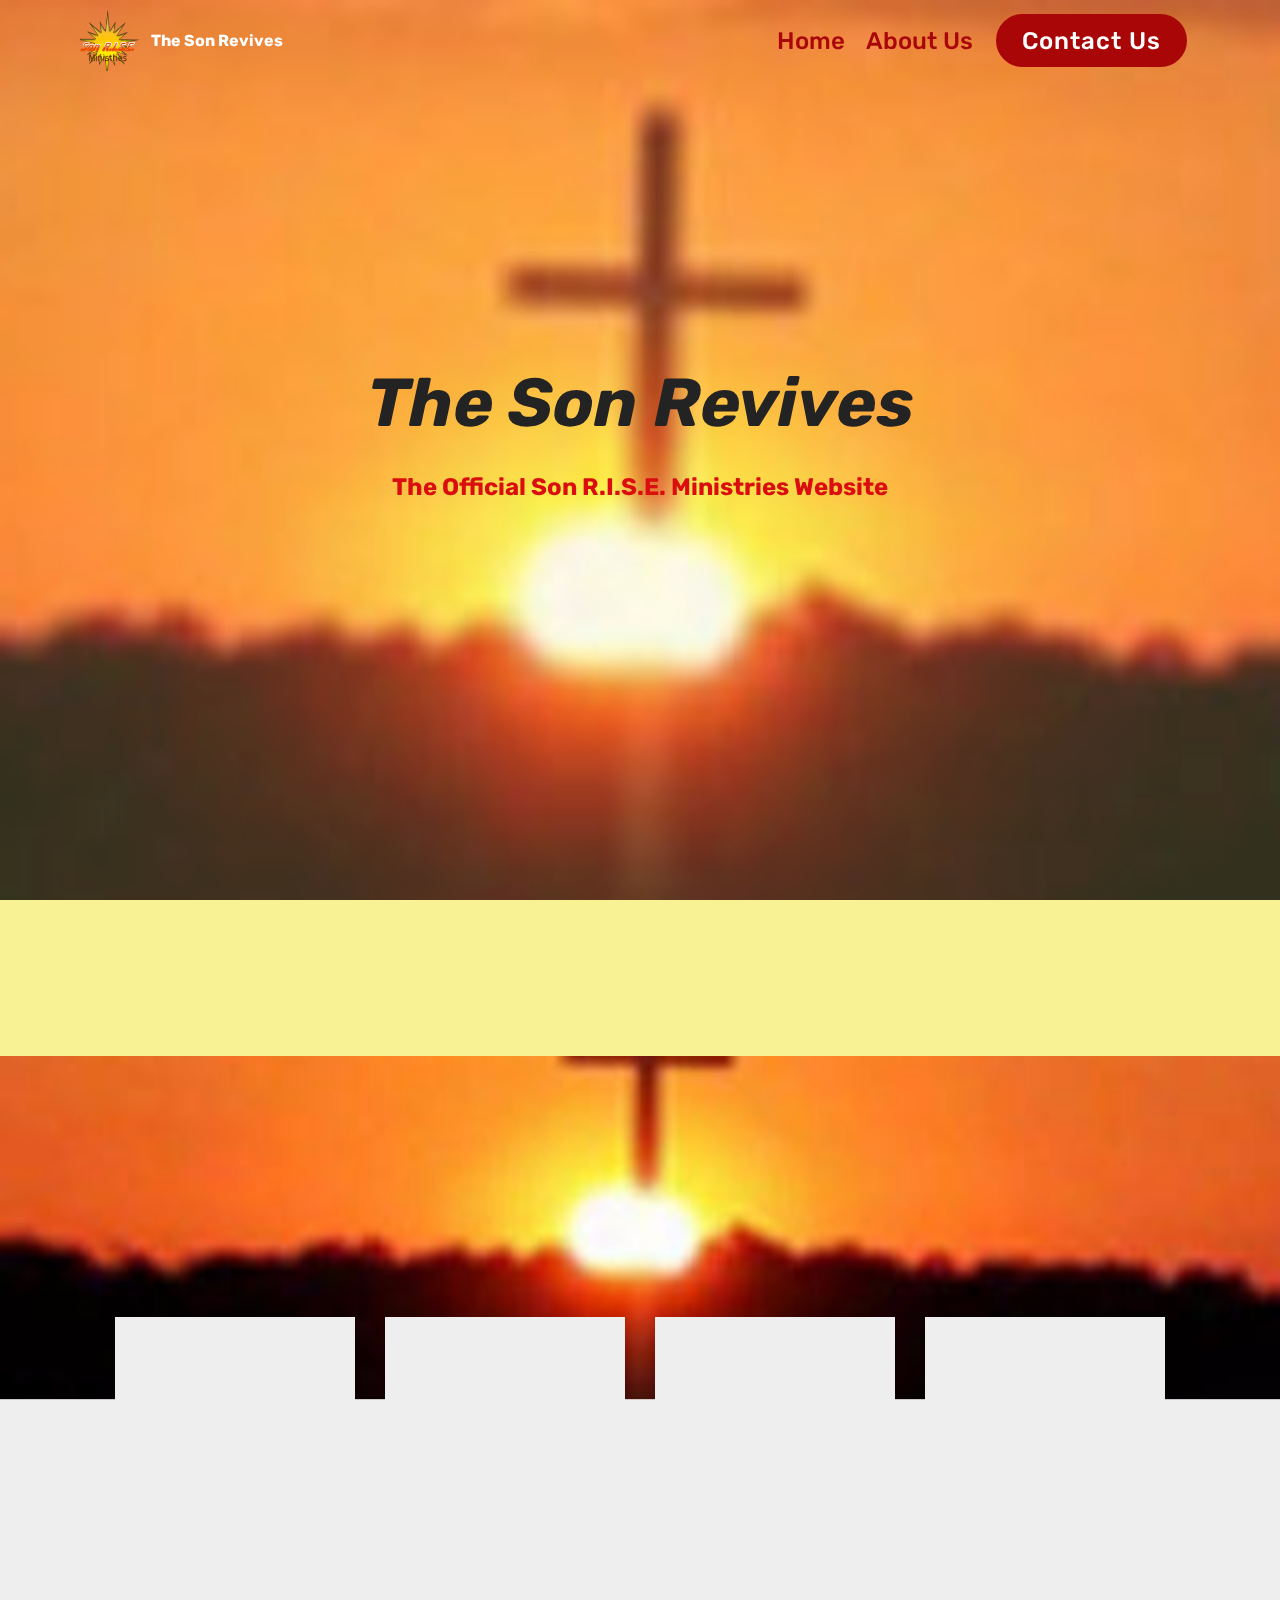
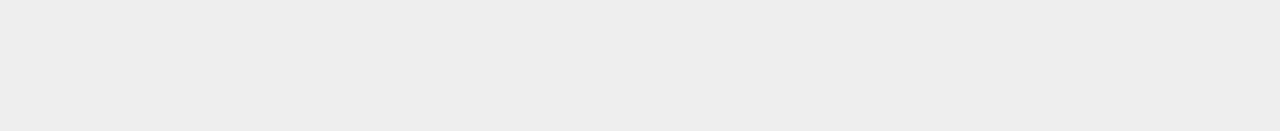
<file: index.html>
<!DOCTYPE html>
<html  >
<head>
  <!-- Site made with Mobirise Website Builder v4.10.1, https://mobirise.com -->
  <meta charset="UTF-8">
  <meta http-equiv="X-UA-Compatible" content="IE=edge">
  <meta name="generator" content="Mobirise v4.10.1, mobirise.com">
  <meta name="viewport" content="width=device-width, initial-scale=1, minimum-scale=1">
  <link rel="shortcut icon" href="assets/images/son-rise-2-122x127.png" type="image/x-icon">
  <meta name="description" content="">
  
  <title>Home</title>
  <link rel="stylesheet" href="assets/tether/tether.min.css">
  <link rel="stylesheet" href="assets/bootstrap/css/bootstrap.min.css">
  <link rel="stylesheet" href="assets/bootstrap/css/bootstrap-grid.min.css">
  <link rel="stylesheet" href="assets/bootstrap/css/bootstrap-reboot.min.css">
  <link rel="stylesheet" href="assets/socicon/css/styles.css">
  <link rel="stylesheet" href="assets/dropdown/css/style.css">
  <link rel="stylesheet" href="assets/animatecss/animate.min.css">
  <link rel="stylesheet" href="assets/theme/css/style.css">
  <link rel="stylesheet" href="assets/mobirise/css/mbr-additional.css" type="text/css">
  
  
  
</head>
<body>
  <section class="menu cid-rqJkLcOfLl" once="menu" id="menu1-5">

    

    <nav class="navbar navbar-expand beta-menu navbar-dropdown align-items-center navbar-fixed-top navbar-toggleable-sm bg-color transparent">
        <button class="navbar-toggler navbar-toggler-right" type="button" data-toggle="collapse" data-target="#navbarSupportedContent" aria-controls="navbarSupportedContent" aria-expanded="false" aria-label="Toggle navigation">
            <div class="hamburger">
                <span></span>
                <span></span>
                <span></span>
                <span></span>
            </div>
        </button>
        <div class="menu-logo">
            <div class="navbar-brand">
                <span class="navbar-logo">
                    <a href="https://mobirise.co">
                         <img src="assets/images/son-rise-2-122x127.png" alt="Mobirise" title="" style="height: 3.8rem;">
                    </a>
                </span>
                <span class="navbar-caption-wrap"><a class="navbar-caption text-white display-4" href="https://mobirise.co">The Son Revives</a></span>
            </div>
        </div>
        <div class="collapse navbar-collapse" id="navbarSupportedContent">
            <ul class="navbar-nav nav-dropdown" data-app-modern-menu="true"><li class="nav-item">
                    <a class="nav-link link text-success display-5" href="index.html">Home</a>
                </li>
                <li class="nav-item">
                    <a class="nav-link link text-success display-5" href="page1.html">
                        
                        About Us
                    </a>
                </li></ul>
            <div class="navbar-buttons mbr-section-btn"><a class="btn btn-sm btn-success display-5" href="page2.html">Contact Us</a></div>
        </div>
    </nav>
</section>

<section class="engine"><a href="https://mobirise.info/n">free simple site templates</a></section><section class="header1 cid-rqJjlBR5Eu mbr-fullscreen mbr-parallax-background" id="header16-4">

    

    <div class="mbr-overlay" style="opacity: 0.2; background-color: rgb(249, 242, 149);">
    </div>

    <div class="container">
        <div class="row justify-content-md-center">
            <div class="col-md-10 align-center">
                <h1 class="mbr-section-title mbr-bold pb-3 mbr-fonts-style display-1"><em>The Son Revives</em></h1>
                
                <p class="mbr-text pb-3 mbr-fonts-style display-5"><strong>The Official Son R.I.S.E. Ministries Website</strong></p>
                
            </div>
        </div>
    </div>

</section>

<section class="cid-rqPnxcSNOj" id="social-buttons2-n">

    

    

    <div class="container">
        <div class="media-container-row">
            <div class="col-md-8 align-center">
                <h2 class="pb-3 mbr-fonts-style display-5">
                    FOLLOW US!
                </h2>
                <div class="social-list pl-0 mb-0">
                    <a href="https://twitter.com/mobirise" target="_blank">
                        <span class="px-2 socicon-twitter socicon mbr-iconfont mbr-iconfont-social"></span>
                    </a>
                    <a href="https://www.facebook.com/pages/Mobirise/1616226671953247" target="_blank">
                        <span class="px-2 socicon-facebook socicon mbr-iconfont mbr-iconfont-social"></span>
                    </a>
                    <a href="https://instagram.com/mobirise" target="_blank">
                        <span class="px-2 socicon-instagram socicon mbr-iconfont mbr-iconfont-social"></span>
                    </a>
                    <a href="https://www.youtube.com/c/mobirise" target="_blank">
                        <span class="px-2 socicon-youtube socicon mbr-iconfont mbr-iconfont-social"></span>
                    </a>
                    <a href="https://plus.google.com/u/0/+Mobirise" target="_blank">
                        <span class="px-2 socicon-googleplus socicon mbr-iconfont mbr-iconfont-social"></span>
                    </a>
                    <a href="https://www.behance.net/Mobirise" target="_blank">
                        
                    </a>
                </div>
            </div>
        </div>
    </div>
</section>

<section class="features15 cid-rqJtluW6N6 mbr-parallax-background" id="features15-w">

    

    
    <div class="container">
        <h2 class="mbr-section-title pb-3 align-center mbr-fonts-style display-5"><strong>Learn what is going on at Son R.I.S.E. Ministries!</strong></h2>
        <h3 class="mbr-section-subtitle display-5 align-center mbr-fonts-style">
            Click on the bottom left corner of the card to change the front image. In browser this corner will not be shown.
        </h3>

        <div class="media-container-row container pt-5 mt-2">

            <div class="col-12 col-md-6 mb-4 col-lg-3">
                <div class="card flip-card p-5 align-center">
                    <div class="card-front card_cont">
                        <img src="assets/images/mbr-900x516.jpg" alt="Mobirise" title="">
                    </div>
                    <div class="card_back card_cont">
                        <h4 class="card-title display-5 py-2 mbr-fonts-style"><strong>Articles!</strong></h4>
                        <p class="mbr-text mbr-fonts-style display-7"><a href="page3.html">
                            Mobirise offers several themes that include sliders, galleries, article blocks, counters, accordions, video and many more.
                        </a></p>
                    </div>
                </div>
            </div>

            <div class="col-12 col-md-6 mb-4 col-lg-3">
                
                <div class="card flip-card p-5 align-center">
                    <div class="card-front card_cont">
                        <img src="assets/images/background2.jpg" alt="Mobirise">
                    </div>
                    <div class="card_back card_cont">
                        <h4 class="card-title py-2 mbr-fonts-style display-5">
                            Easy and Simple to Use
                        </h4>
                        <p class="mbr-text mbr-fonts-style display-7">
                            Drop the blocks into the page, edit content inline and publish - no technical skills required.
                        </p>
                    </div>
                </div>
            </div>
            
            <div class="col-12 col-md-6 mb-4 col-lg-3">
                <div class="card flip-card p-5 align-center">
                    <div class="card-front card_cont">
                        <img src="assets/images/background3.jpg" alt="Mobirise">
                    </div>
                    <div class="card_back card_cont">
                        <h4 class="card-title py-2 mbr-fonts-style display-5">
                            Unlimited Sites
                        </h4>
                        <p class="mbr-text mbr-fonts-style display-7">
                            Mobirise gives you the freedom to develop as many websites as you like given the fact that it is a desktop app.
                        </p>
                    </div>
                </div> 
            </div>

            <div class="col-12 col-md-6 mb-4 col-lg-3">
                <div class="card flip-card p-5 align-center">
                    <div class="card-front card_cont">
                        <img src="assets/images/background4.jpg" alt="Mobirise">
                    </div>
                    <div class="card_back card_cont">
                        <h4 class="card-title py-2 mbr-fonts-style display-5">
                            Host Anywhere 
                        </h4>
                        <p class="mbr-text mbr-fonts-style display-7">
                            Publish your website to a local drive, FTP or host on Amazon S3, Google Cloud, Github Pages. Don't be a hostage to just one platform or service provider.
                        </p>
                    </div>
                </div> 
            </div>
        </div>
</div></section>


  <script src="assets/web/assets/jquery/jquery.min.js"></script>
  <script src="assets/popper/popper.min.js"></script>
  <script src="assets/tether/tether.min.js"></script>
  <script src="assets/bootstrap/js/bootstrap.min.js"></script>
  <script src="assets/touchswipe/jquery.touch-swipe.min.js"></script>
  <script src="assets/smoothscroll/smooth-scroll.js"></script>
  <script src="assets/parallax/jarallax.min.js"></script>
  <script src="assets/viewportchecker/jquery.viewportchecker.js"></script>
  <script src="assets/sociallikes/social-likes.js"></script>
  <script src="assets/mbr-flip-card/mbr-flip-card.js"></script>
  <script src="assets/dropdown/js/script.min.js"></script>
  <script src="assets/theme/js/script.js"></script>
  
  
  <input name="animation" type="hidden">
  </body>
</html>
</file>
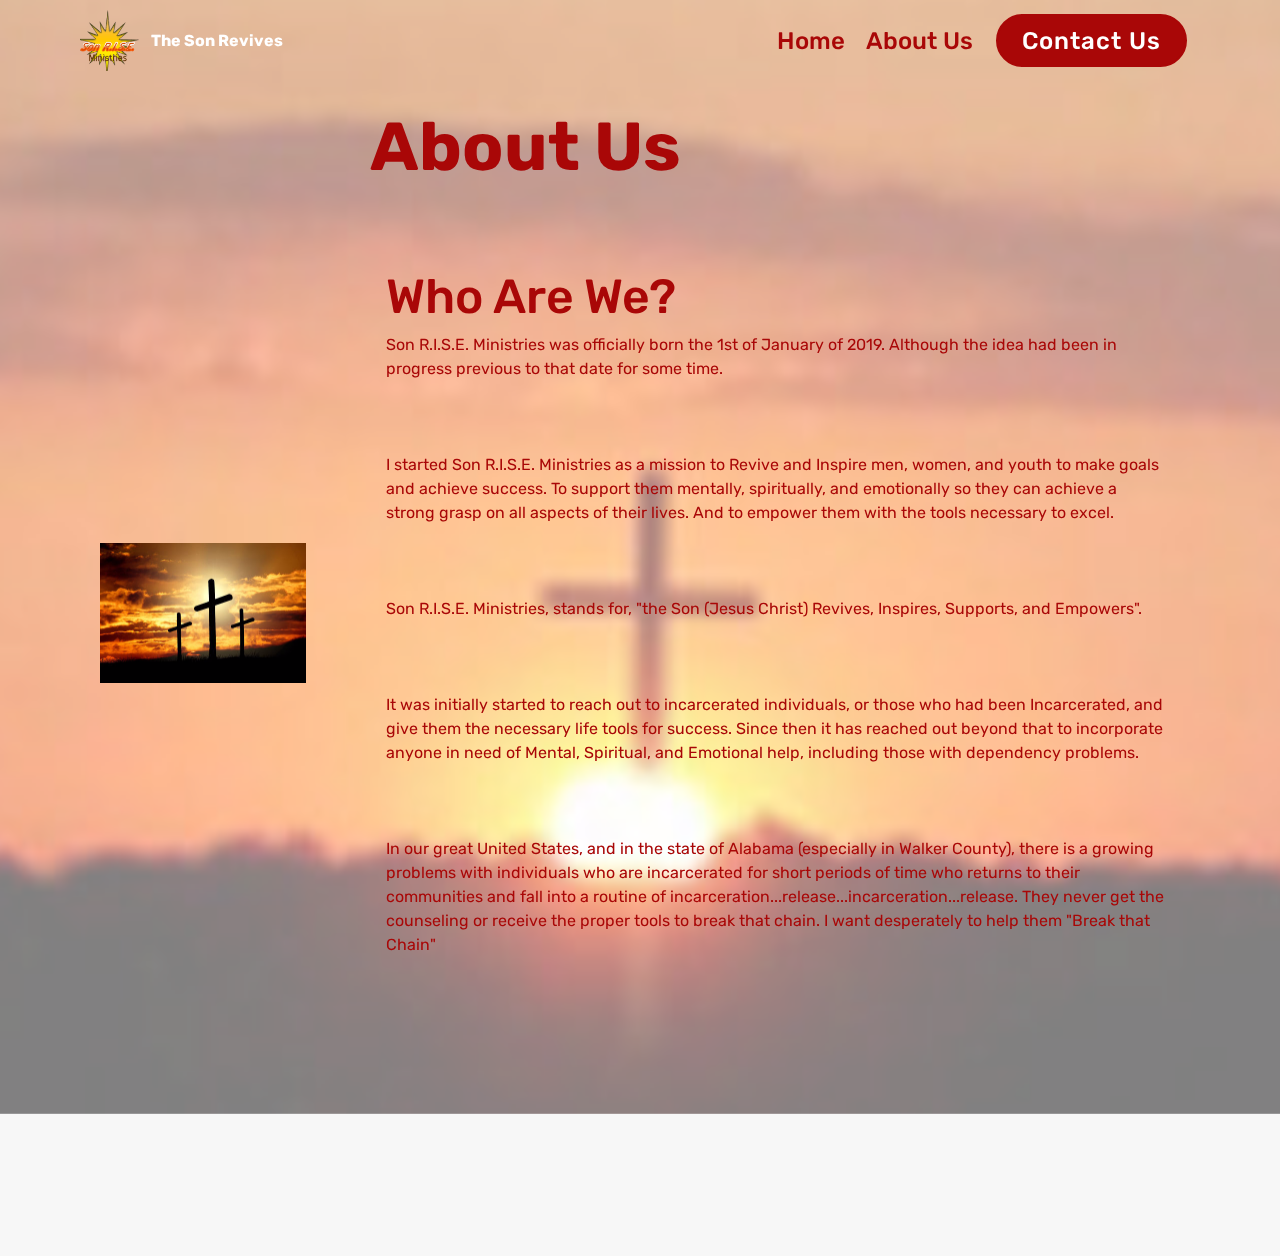
<file: page1.html>
<!DOCTYPE html>
<html  >
<head>
  <!-- Site made with Mobirise Website Builder v4.10.1, https://mobirise.com -->
  <meta charset="UTF-8">
  <meta http-equiv="X-UA-Compatible" content="IE=edge">
  <meta name="generator" content="Mobirise v4.10.1, mobirise.com">
  <meta name="viewport" content="width=device-width, initial-scale=1, minimum-scale=1">
  <link rel="shortcut icon" href="assets/images/son-rise-2-122x127.png" type="image/x-icon">
  <meta name="description" content="Organization Description">
  
  <title>About</title>
  <link rel="stylesheet" href="assets/web/assets/mobirise-icons/mobirise-icons.css">
  <link rel="stylesheet" href="assets/tether/tether.min.css">
  <link rel="stylesheet" href="assets/bootstrap/css/bootstrap.min.css">
  <link rel="stylesheet" href="assets/bootstrap/css/bootstrap-grid.min.css">
  <link rel="stylesheet" href="assets/bootstrap/css/bootstrap-reboot.min.css">
  <link rel="stylesheet" href="assets/animatecss/animate.min.css">
  <link rel="stylesheet" href="assets/dropdown/css/style.css">
  <link rel="stylesheet" href="assets/theme/css/style.css">
  <link rel="stylesheet" href="assets/mobirise/css/mbr-additional.css" type="text/css">
  
  
  
</head>
<body>
  <section class="menu cid-rqJkLcOfLl" once="menu" id="menu1-6">

    

    <nav class="navbar navbar-expand beta-menu navbar-dropdown align-items-center navbar-fixed-top navbar-toggleable-sm bg-color transparent">
        <button class="navbar-toggler navbar-toggler-right" type="button" data-toggle="collapse" data-target="#navbarSupportedContent" aria-controls="navbarSupportedContent" aria-expanded="false" aria-label="Toggle navigation">
            <div class="hamburger">
                <span></span>
                <span></span>
                <span></span>
                <span></span>
            </div>
        </button>
        <div class="menu-logo">
            <div class="navbar-brand">
                <span class="navbar-logo">
                    <a href="https://mobirise.co">
                         <img src="assets/images/son-rise-2-122x127.png" alt="Mobirise" title="" style="height: 3.8rem;">
                    </a>
                </span>
                <span class="navbar-caption-wrap"><a class="navbar-caption text-white display-4" href="https://mobirise.co">The Son Revives</a></span>
            </div>
        </div>
        <div class="collapse navbar-collapse" id="navbarSupportedContent">
            <ul class="navbar-nav nav-dropdown" data-app-modern-menu="true"><li class="nav-item">
                    <a class="nav-link link text-success display-5" href="index.html">Home</a>
                </li>
                <li class="nav-item">
                    <a class="nav-link link text-success display-5" href="page1.html">
                        
                        About Us
                    </a>
                </li></ul>
            <div class="navbar-buttons mbr-section-btn"><a class="btn btn-sm btn-success display-5" href="page2.html">Contact Us</a></div>
        </div>
    </nav>
</section>

<section class="engine"><a href="https://mobirise.info/s">free bootstrap theme</a></section><section class="features11 cid-rqJyVP60ym mbr-parallax-background" id="features11-16">

    

    <div class="mbr-overlay" style="opacity: 0.5; background-color: rgb(255, 255, 255);">
    </div>

    <div class="container">   
        <div class="col-md-12">
            <div class="media-container-row">
                <div class="mbr-figure m-auto" style="width: 25%;">
                    <img src="assets/images/mbr-412x309.jpg" alt="Mobirise" title="">
                </div>
                <div class=" align-left aside-content">
                    <h2 class="mbr-title pt-2 mbr-fonts-style display-1"><strong>About Us</strong><br><strong><br></strong></h2>
                    <div class="mbr-section-text">
                        
                    </div>

                    <div class="block-content">
                        <div class="card p-3 pr-3">
                            <div class="media">
                                     
                                <div class="media-body">
                                    <h4 class="card-title mbr-fonts-style display-2">Who Are We?</h4>
                                </div>
                            </div>                

                            <div class="card-box">
                                <p class="block-text mbr-fonts-style display-7">Son R.I.S.E. Ministries was officially born the 1st of January of 2019.  Although the idea had been in progress previous to that date for some time.
<br>
<br>​
<br>
<br>I started Son R.I.S.E. Ministries as a mission to Revive and Inspire men, women, and youth to make goals and achieve success. To support them mentally, spiritually, and emotionally so they can achieve a strong grasp on all aspects of their lives. And to empower them with the tools necessary to excel.
<br>
<br>​
<br>
<br>Son R.I.S.E. Ministries, stands for, "the Son (Jesus Christ) Revives, Inspires, Supports, and Empowers".
<br>
<br>
<br>
<br>It was initially started to reach out to incarcerated individuals, or those who had been Incarcerated, and give them the necessary life tools for success. Since then it has reached out beyond that to incorporate anyone in need of Mental, Spiritual, and Emotional help, including those with dependency problems.
<br>
<br>
<br>
<br>In our great United States, and in the state of Alabama (especially in Walker County), there is a growing problems with individuals who are incarcerated for short periods of time who returns to their communities and fall into a routine of incarceration...release...incarceration...release. They never get the counseling or receive the proper tools to break that chain. I want desperately to help them "Break that Chain"&nbsp;<br></p>
                            </div>
                        </div>

                        <div class="card p-3 pr-3">
                            <div class="media">
                                     
                                <div class="media-body">
                                    <h4 class="card-title mbr-fonts-style display-2"><strong>
                                        Who Am I?</strong></h4>
                                </div>
                            </div>                

                            <div class="card-box">
                                <p class="block-text mbr-fonts-style display-7">
                                    My name is Bro. Steven B. Dodd.  I am 
                                </p>
                            </div>
                        </div>
                    </div>
                </div>
            </div>
        </div> 
    </div>          
</section>


  <script src="assets/web/assets/jquery/jquery.min.js"></script>
  <script src="assets/popper/popper.min.js"></script>
  <script src="assets/tether/tether.min.js"></script>
  <script src="assets/bootstrap/js/bootstrap.min.js"></script>
  <script src="assets/smoothscroll/smooth-scroll.js"></script>
  <script src="assets/touchswipe/jquery.touch-swipe.min.js"></script>
  <script src="assets/viewportchecker/jquery.viewportchecker.js"></script>
  <script src="assets/parallax/jarallax.min.js"></script>
  <script src="assets/dropdown/js/script.min.js"></script>
  <script src="assets/theme/js/script.js"></script>
  
  
  <input name="animation" type="hidden">
  </body>
</html>
</file>
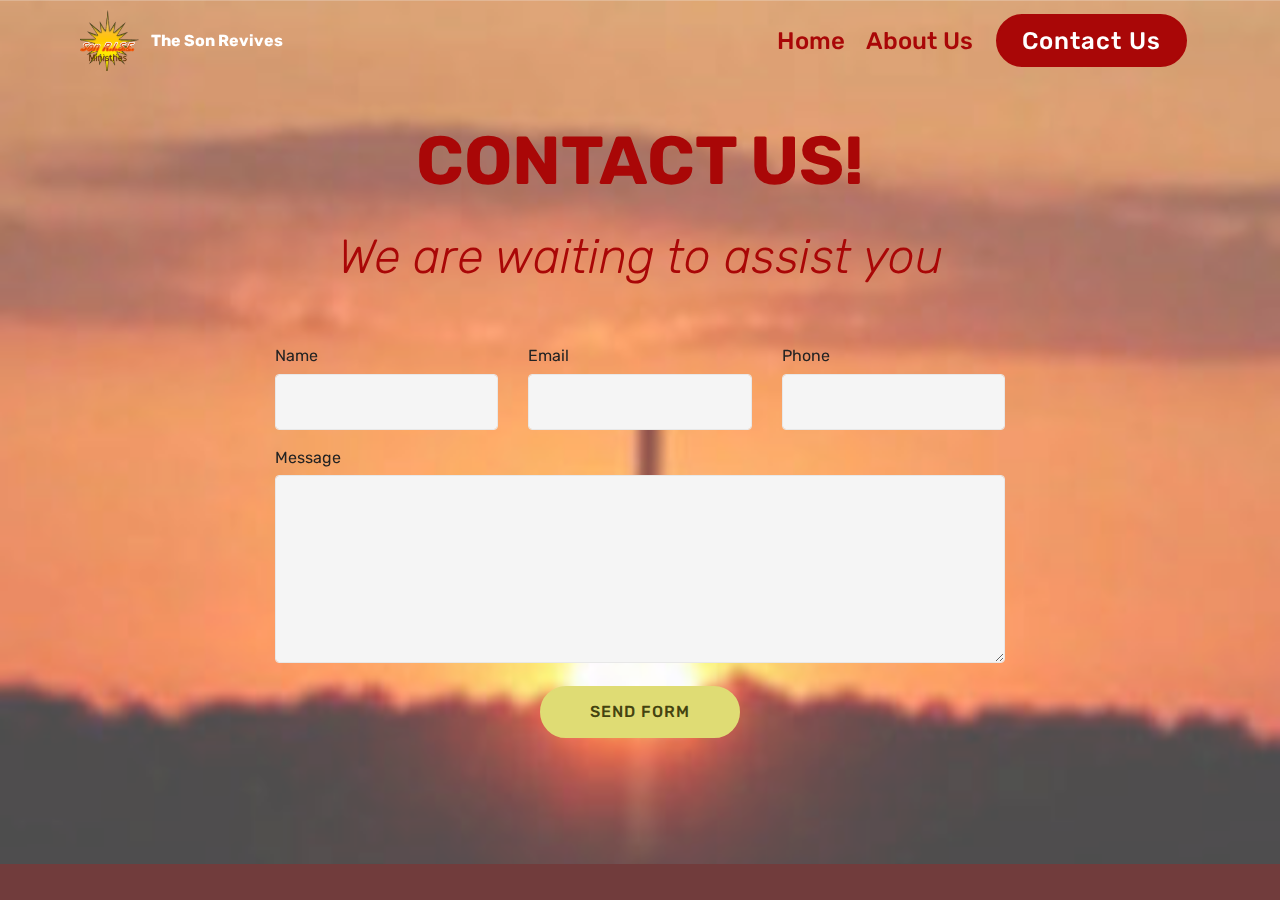
<file: page2.html>
<!DOCTYPE html>
<html  >
<head>
  <!-- Site made with Mobirise Website Builder v4.10.1, https://mobirise.com -->
  <meta charset="UTF-8">
  <meta http-equiv="X-UA-Compatible" content="IE=edge">
  <meta name="generator" content="Mobirise v4.10.1, mobirise.com">
  <meta name="viewport" content="width=device-width, initial-scale=1, minimum-scale=1">
  <link rel="shortcut icon" href="assets/images/son-rise-2-122x127.png" type="image/x-icon">
  <meta name="description" content="Web Page Creator Description">
  
  <title>Contact Us</title>
  <link rel="stylesheet" href="assets/tether/tether.min.css">
  <link rel="stylesheet" href="assets/bootstrap/css/bootstrap.min.css">
  <link rel="stylesheet" href="assets/bootstrap/css/bootstrap-grid.min.css">
  <link rel="stylesheet" href="assets/bootstrap/css/bootstrap-reboot.min.css">
  <link rel="stylesheet" href="assets/socicon/css/styles.css">
  <link rel="stylesheet" href="assets/dropdown/css/style.css">
  <link rel="stylesheet" href="assets/animatecss/animate.min.css">
  <link rel="stylesheet" href="assets/theme/css/style.css">
  <link rel="stylesheet" href="assets/mobirise/css/mbr-additional.css" type="text/css">
  
  
  
</head>
<body>
  <section class="menu cid-rqJkLcOfLl" once="menu" id="menu1-v">

    

    <nav class="navbar navbar-expand beta-menu navbar-dropdown align-items-center navbar-fixed-top navbar-toggleable-sm bg-color transparent">
        <button class="navbar-toggler navbar-toggler-right" type="button" data-toggle="collapse" data-target="#navbarSupportedContent" aria-controls="navbarSupportedContent" aria-expanded="false" aria-label="Toggle navigation">
            <div class="hamburger">
                <span></span>
                <span></span>
                <span></span>
                <span></span>
            </div>
        </button>
        <div class="menu-logo">
            <div class="navbar-brand">
                <span class="navbar-logo">
                    <a href="https://mobirise.co">
                         <img src="assets/images/son-rise-2-122x127.png" alt="Mobirise" title="" style="height: 3.8rem;">
                    </a>
                </span>
                <span class="navbar-caption-wrap"><a class="navbar-caption text-white display-4" href="https://mobirise.co">The Son Revives</a></span>
            </div>
        </div>
        <div class="collapse navbar-collapse" id="navbarSupportedContent">
            <ul class="navbar-nav nav-dropdown" data-app-modern-menu="true"><li class="nav-item">
                    <a class="nav-link link text-success display-5" href="index.html">Home</a>
                </li>
                <li class="nav-item">
                    <a class="nav-link link text-success display-5" href="page1.html">
                        
                        About Us
                    </a>
                </li></ul>
            <div class="navbar-buttons mbr-section-btn"><a class="btn btn-sm btn-success display-5" href="page2.html">Contact Us</a></div>
        </div>
    </nav>
</section>

<section class="engine"><a href="https://mobirise.info/j">website templates</a></section><section class="mbr-section form1 cid-rqJDVblCCt mbr-parallax-background" id="form1-17">

    

    <div class="mbr-overlay" style="opacity: 0.3; background-color: rgb(255, 255, 255);">
    </div>
    <div class="container">
        <div class="row justify-content-center">
            <div class="title col-12 col-lg-8">
                <h2 class="mbr-section-title align-center pb-3 mbr-fonts-style display-1"><strong>
                    CONTACT US!</strong></h2>
                <h3 class="mbr-section-subtitle align-center mbr-light pb-3 mbr-fonts-style display-2"><em>
                    We are waiting to assist you</em></h3>
            </div>
        </div>
    </div>
    <div class="container">
        <div class="row justify-content-center">
            <div class="media-container-column col-lg-8" data-form-type="formoid">
                <!---Formbuilder Form--->
                <form action="https://mobirise.com/" method="POST" class="mbr-form form-with-styler" data-form-title="Mobirise Form"><input type="hidden" name="email" data-form-email="true" value="2hP+xfDZLJqBp+LIVAcDDJnkW+QeZurnx739syV0kIcKy23D14Bk9TJ9i7fs4qXyyjmnNk45CESysLN9ejZDLcutFf5MYZJUilExOJRs2I1QwkrqqzDWl3ADMiTTAOqe">
                    <div class="row">
                        <div hidden="hidden" data-form-alert="" class="alert alert-success col-12">Thanks for contacting us.  We will get back to you as soon as possible.</div>
                        <div hidden="hidden" data-form-alert-danger="" class="alert alert-danger col-12">
                        </div>
                    </div>
                    <div class="dragArea row">
                        <div class="col-md-4  form-group" data-for="name">
                            <label for="name-form1-17" class="form-control-label mbr-fonts-style display-7">Name</label>
                            <input type="text" name="name" data-form-field="Name" required="required" class="form-control display-7" id="name-form1-17">
                        </div>
                        <div class="col-md-4  form-group" data-for="email">
                            <label for="email-form1-17" class="form-control-label mbr-fonts-style display-7">Email</label>
                            <input type="email" name="email" data-form-field="Email" required="required" class="form-control display-7" id="email-form1-17">
                        </div>
                        <div data-for="phone" class="col-md-4  form-group">
                            <label for="phone-form1-17" class="form-control-label mbr-fonts-style display-7">Phone</label>
                            <input type="tel" name="phone" data-form-field="Phone" class="form-control display-7" id="phone-form1-17">
                        </div>
                        <div data-for="message" class="col-md-12 form-group">
                            <label for="message-form1-17" class="form-control-label mbr-fonts-style display-7">Message</label>
                            <textarea name="message" data-form-field="Message" class="form-control display-7" id="message-form1-17"></textarea>
                        </div>
                        <div class="col-md-12 input-group-btn align-center"><button type="submit" class="btn btn-primary btn-form display-4">SEND FORM</button></div>
                    </div>
                </form><!---Formbuilder Form--->
            </div>
        </div>
    </div>
</section>

<section class="cid-rqRyiPEtNX mbr-reveal" id="footer1-o">

    

    

    <div class="container">
        <div class="media-container-row content text-white">
            <div class="col-12 col-md-3">
                <div class="media-wrap">
                    <a href="https://mobirise.co/">
                        <img src="assets/images/son-rise-2-154x160.png" alt="Mobirise" title="">
                    </a>
                </div>
            </div>
            <div class="col-12 col-md-3 mbr-fonts-style display-7">
                <h5 class="pb-3"><strong>
                    Address
                </strong></h5>
                <p class="mbr-text">665 Dempsey Road<br>Jasper, Alabama &nbsp;35503</p>
            </div>
            <div class="col-12 col-md-3 mbr-fonts-style display-7">
                <h5 class="pb-3"><strong>
                    Contacts
                </strong></h5>
                <p class="mbr-text">sonriseministries316@gmail.com&nbsp;<br>Phone: &nbsp; 1 (205) 435-0698<br>Fax:&nbsp;</p>
            </div>
            <div class="col-12 col-md-3 mbr-fonts-style display-7">
                <h5 class="pb-3"><strong>
                    Links
                </strong></h5>
                <p class="mbr-text">
                    <a class="text-primary" href="https://mobirise.co/">Website builder</a>
                    <br><a class="text-primary" href="https://mobirise.co/">Download for Windows</a>
                    <br><a class="text-primary" href="https://mobirise.co/">Download for Mac</a>
                </p>
            </div>
        </div>
        <div class="footer-lower">
            <div class="media-container-row">
                <div class="col-sm-12">
                    <hr>
                </div>
            </div>
            <div class="media-container-row mbr-white">
                <div class="col-sm-6 copyright">
                    <p class="mbr-text mbr-fonts-style display-7">
                        © Copyright 2019 Mobirise - All Rights Reserved
                    </p>
                </div>
                <div class="col-md-6">
                    <div class="social-list align-right">
                        <div class="soc-item">
                            <a href="https://twitter.com/mobirise" target="_blank">
                                <span class="socicon-twitter socicon mbr-iconfont mbr-iconfont-social"></span>
                            </a>
                        </div>
                        <div class="soc-item">
                            <a href="https://www.facebook.com/pages/Mobirise/1616226671953247" target="_blank">
                                <span class="socicon-facebook socicon mbr-iconfont mbr-iconfont-social"></span>
                            </a>
                        </div>
                        <div class="soc-item">
                            <a href="https://www.youtube.com/c/mobirise" target="_blank">
                                <span class="socicon-youtube socicon mbr-iconfont mbr-iconfont-social"></span>
                            </a>
                        </div>
                        <div class="soc-item">
                            <a href="https://instagram.com/mobirise" target="_blank">
                                <span class="socicon-instagram socicon mbr-iconfont mbr-iconfont-social"></span>
                            </a>
                        </div>
                        <div class="soc-item">
                            <a href="https://plus.google.com/u/0/+Mobirise" target="_blank">
                                <span class="socicon-googleplus socicon mbr-iconfont mbr-iconfont-social"></span>
                            </a>
                        </div>
                        
                    </div>
                </div>
            </div>
        </div>
    </div>
</section>


  <script src="assets/web/assets/jquery/jquery.min.js"></script>
  <script src="assets/popper/popper.min.js"></script>
  <script src="assets/tether/tether.min.js"></script>
  <script src="assets/bootstrap/js/bootstrap.min.js"></script>
  <script src="assets/smoothscroll/smooth-scroll.js"></script>
  <script src="assets/dropdown/js/script.min.js"></script>
  <script src="assets/touchswipe/jquery.touch-swipe.min.js"></script>
  <script src="assets/viewportchecker/jquery.viewportchecker.js"></script>
  <script src="assets/parallax/jarallax.min.js"></script>
  <script src="assets/theme/js/script.js"></script>
  <script src="assets/formoid/formoid.min.js"></script>
  
  
  <input name="animation" type="hidden">
  </body>
</html>
</file>
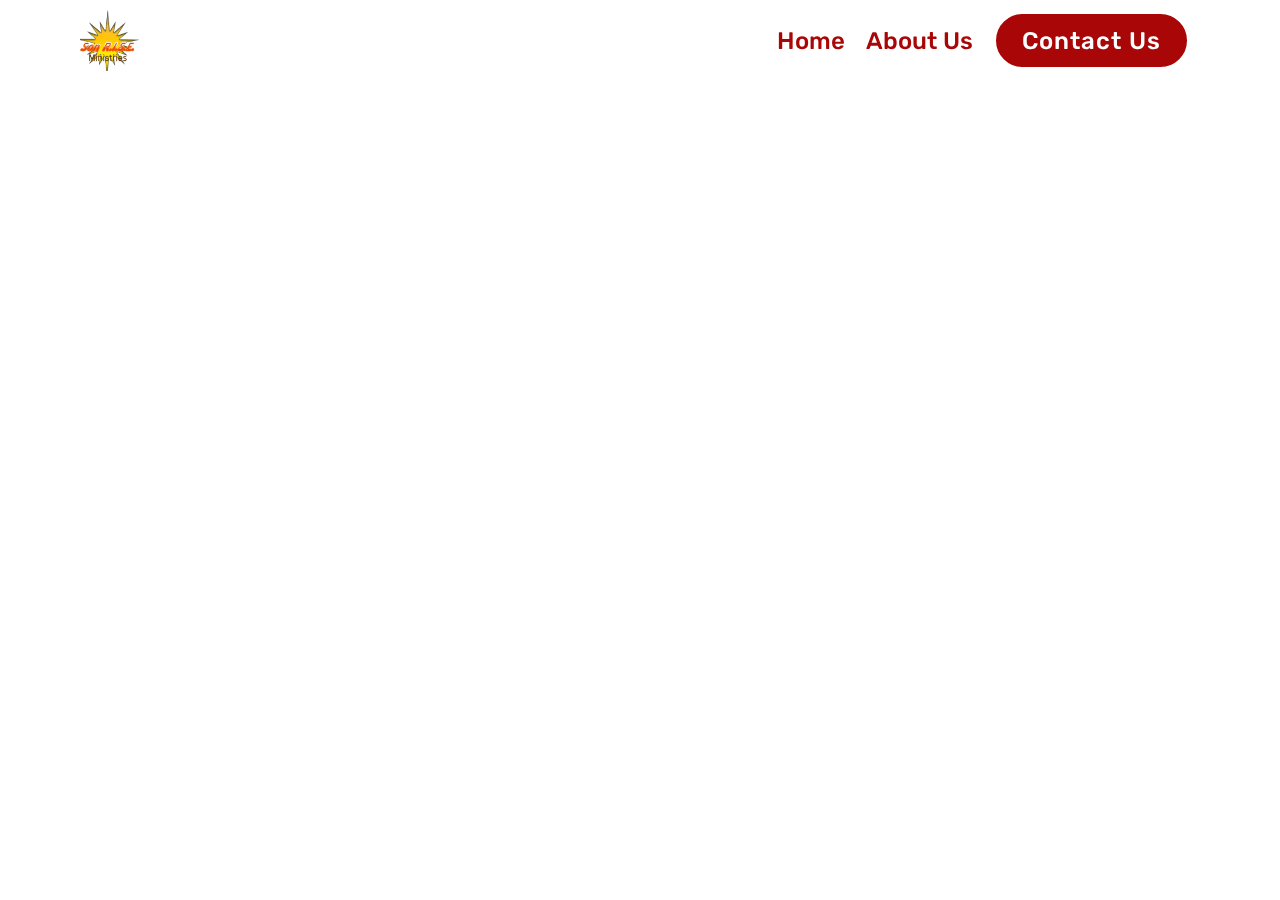
<file: page3.html>
<!DOCTYPE html>
<html  >
<head>
  <!-- Site made with Mobirise Website Builder v4.10.1, https://mobirise.com -->
  <meta charset="UTF-8">
  <meta http-equiv="X-UA-Compatible" content="IE=edge">
  <meta name="generator" content="Mobirise v4.10.1, mobirise.com">
  <meta name="viewport" content="width=device-width, initial-scale=1, minimum-scale=1">
  <link rel="shortcut icon" href="assets/images/son-rise-2-122x127.png" type="image/x-icon">
  <meta name="description" content="Site Builder Description">
  
  <title>Articles</title>
  <link rel="stylesheet" href="assets/tether/tether.min.css">
  <link rel="stylesheet" href="assets/bootstrap/css/bootstrap.min.css">
  <link rel="stylesheet" href="assets/bootstrap/css/bootstrap-grid.min.css">
  <link rel="stylesheet" href="assets/bootstrap/css/bootstrap-reboot.min.css">
  <link rel="stylesheet" href="assets/dropdown/css/style.css">
  <link rel="stylesheet" href="assets/animatecss/animate.min.css">
  <link rel="stylesheet" href="assets/theme/css/style.css">
  <link rel="stylesheet" href="assets/mobirise/css/mbr-additional.css" type="text/css">
  
  
  
</head>
<body>
  <section class="menu cid-rqJkLcOfLl" once="menu" id="menu1-p">

    

    <nav class="navbar navbar-expand beta-menu navbar-dropdown align-items-center navbar-fixed-top navbar-toggleable-sm bg-color transparent">
        <button class="navbar-toggler navbar-toggler-right" type="button" data-toggle="collapse" data-target="#navbarSupportedContent" aria-controls="navbarSupportedContent" aria-expanded="false" aria-label="Toggle navigation">
            <div class="hamburger">
                <span></span>
                <span></span>
                <span></span>
                <span></span>
            </div>
        </button>
        <div class="menu-logo">
            <div class="navbar-brand">
                <span class="navbar-logo">
                    <a href="https://mobirise.co">
                         <img src="assets/images/son-rise-2-122x127.png" alt="Mobirise" title="" style="height: 3.8rem;">
                    </a>
                </span>
                <span class="navbar-caption-wrap"><a class="navbar-caption text-white display-4" href="https://mobirise.co">The Son Revives</a></span>
            </div>
        </div>
        <div class="collapse navbar-collapse" id="navbarSupportedContent">
            <ul class="navbar-nav nav-dropdown" data-app-modern-menu="true"><li class="nav-item">
                    <a class="nav-link link text-success display-5" href="index.html">Home</a>
                </li>
                <li class="nav-item">
                    <a class="nav-link link text-success display-5" href="page1.html">
                        
                        About Us
                    </a>
                </li></ul>
            <div class="navbar-buttons mbr-section-btn"><a class="btn btn-sm btn-success display-5" href="page2.html">Contact Us</a></div>
        </div>
    </nav>
</section>


  <section class="engine"><a href="https://mobirise.info/h">how to create a web page for free</a></section><script src="assets/web/assets/jquery/jquery.min.js"></script>
  <script src="assets/popper/popper.min.js"></script>
  <script src="assets/tether/tether.min.js"></script>
  <script src="assets/bootstrap/js/bootstrap.min.js"></script>
  <script src="assets/smoothscroll/smooth-scroll.js"></script>
  <script src="assets/dropdown/js/script.min.js"></script>
  <script src="assets/touchswipe/jquery.touch-swipe.min.js"></script>
  <script src="assets/viewportchecker/jquery.viewportchecker.js"></script>
  <script src="assets/theme/js/script.js"></script>
  
  
  <input name="animation" type="hidden">
  </body>
</html>
</file>
<file: assets/socicon/css/styles.css>
@charset "UTF-8";

@font-face {
  font-family: "socicon";
  src:url("../fonts/socicon.eot");
  src:url("../fonts/socicon.eot?#iefix") format("embedded-opentype"),
    url("../fonts/socicon.woff") format("woff"),
    url("../fonts/socicon.ttf") format("truetype"),
    url("../fonts/socicon.svg#socicon") format("svg");
  font-weight: normal;
  font-style: normal;

}

[data-icon]:before {
  font-family: "socicon" !important;
  content: attr(data-icon);
  font-style: normal !important;
  font-weight: normal !important;
  font-variant: normal !important;
  text-transform: none !important;
  speak: none;
  line-height: 1;
  -webkit-font-smoothing: antialiased;
  -moz-osx-font-smoothing: grayscale;
}

[class^="socicon-"]:before,
[class*=" socicon-"]:before {
  font-family: "socicon" !important;
  font-style: normal !important;
  font-weight: normal !important;
  font-variant: normal !important;
  text-transform: none !important;
  speak: none;
  line-height: 1;
  -webkit-font-smoothing: antialiased;
  -moz-osx-font-smoothing: grayscale;
}

.socicon-modelmayhem:before {
  content: "\e000";
}
.socicon-mixcloud:before {
  content: "\e001";
}
.socicon-drupal:before {
  content: "\e002";
}
.socicon-swarm:before {
  content: "\e003";
}
.socicon-istock:before {
  content: "\e004";
}
.socicon-yammer:before {
  content: "\e005";
}
.socicon-ello:before {
  content: "\e006";
}
.socicon-stackoverflow:before {
  content: "\e007";
}
.socicon-persona:before {
  content: "\e008";
}
.socicon-triplej:before {
  content: "\e009";
}
.socicon-houzz:before {
  content: "\e00a";
}
.socicon-rss:before {
  content: "\e00b";
}
.socicon-paypal:before {
  content: "\e00c";
}
.socicon-odnoklassniki:before {
  content: "\e00d";
}
.socicon-airbnb:before {
  content: "\e00e";
}
.socicon-periscope:before {
  content: "\e00f";
}
.socicon-outlook:before {
  content: "\e010";
}
.socicon-coderwall:before {
  content: "\e011";
}
.socicon-tripadvisor:before {
  content: "\e012";
}
.socicon-appnet:before {
  content: "\e013";
}
.socicon-goodreads:before {
  content: "\e014";
}
.socicon-tripit:before {
  content: "\e015";
}
.socicon-lanyrd:before {
  content: "\e016";
}
.socicon-slideshare:before {
  content: "\e017";
}
.socicon-buffer:before {
  content: "\e018";
}
.socicon-disqus:before {
  content: "\e019";
}
.socicon-vkontakte:before {
  content: "\e01a";
}
.socicon-whatsapp:before {
  content: "\e01b";
}
.socicon-patreon:before {
  content: "\e01c";
}
.socicon-storehouse:before {
  content: "\e01d";
}
.socicon-pocket:before {
  content: "\e01e";
}
.socicon-mail:before {
  content: "\e01f";
}
.socicon-blogger:before {
  content: "\e020";
}
.socicon-technorati:before {
  content: "\e021";
}
.socicon-reddit:before {
  content: "\e022";
}
.socicon-dribbble:before {
  content: "\e023";
}
.socicon-stumbleupon:before {
  content: "\e024";
}
.socicon-digg:before {
  content: "\e025";
}
.socicon-envato:before {
  content: "\e026";
}
.socicon-behance:before {
  content: "\e027";
}
.socicon-delicious:before {
  content: "\e028";
}
.socicon-deviantart:before {
  content: "\e029";
}
.socicon-forrst:before {
  content: "\e02a";
}
.socicon-play:before {
  content: "\e02b";
}
.socicon-zerply:before {
  content: "\e02c";
}
.socicon-wikipedia:before {
  content: "\e02d";
}
.socicon-apple:before {
  content: "\e02e";
}
.socicon-flattr:before {
  content: "\e02f";
}
.socicon-github:before {
  content: "\e030";
}
.socicon-renren:before {
  content: "\e031";
}
.socicon-friendfeed:before {
  content: "\e032";
}
.socicon-newsvine:before {
  content: "\e033";
}
.socicon-identica:before {
  content: "\e034";
}
.socicon-bebo:before {
  content: "\e035";
}
.socicon-zynga:before {
  content: "\e036";
}
.socicon-steam:before {
  content: "\e037";
}
.socicon-xbox:before {
  content: "\e038";
}
.socicon-windows:before {
  content: "\e039";
}
.socicon-qq:before {
  content: "\e03a";
}
.socicon-douban:before {
  content: "\e03b";
}
.socicon-meetup:before {
  content: "\e03c";
}
.socicon-playstation:before {
  content: "\e03d";
}
.socicon-android:before {
  content: "\e03e";
}
.socicon-snapchat:before {
  content: "\e03f";
}
.socicon-twitter:before {
  content: "\e040";
}
.socicon-facebook:before {
  content: "\e041";
}
.socicon-googleplus:before {
  content: "\e042";
}
.socicon-pinterest:before {
  content: "\e043";
}
.socicon-foursquare:before {
  content: "\e044";
}
.socicon-yahoo:before {
  content: "\e045";
}
.socicon-skype:before {
  content: "\e046";
}
.socicon-yelp:before {
  content: "\e047";
}
.socicon-feedburner:before {
  content: "\e048";
}
.socicon-linkedin:before {
  content: "\e049";
}
.socicon-viadeo:before {
  content: "\e04a";
}
.socicon-xing:before {
  content: "\e04b";
}
.socicon-myspace:before {
  content: "\e04c";
}
.socicon-soundcloud:before {
  content: "\e04d";
}
.socicon-spotify:before {
  content: "\e04e";
}
.socicon-grooveshark:before {
  content: "\e04f";
}
.socicon-lastfm:before {
  content: "\e050";
}
.socicon-youtube:before {
  content: "\e051";
}
.socicon-vimeo:before {
  content: "\e052";
}
.socicon-dailymotion:before {
  content: "\e053";
}
.socicon-vine:before {
  content: "\e054";
}
.socicon-flickr:before {
  content: "\e055";
}
.socicon-500px:before {
  content: "\e056";
}
.socicon-wordpress:before {
  content: "\e058";
}
.socicon-tumblr:before {
  content: "\e059";
}
.socicon-twitch:before {
  content: "\e05a";
}
.socicon-8tracks:before {
  content: "\e05b";
}
.socicon-amazon:before {
  content: "\e05c";
}
.socicon-icq:before {
  content: "\e05d";
}
.socicon-smugmug:before {
  content: "\e05e";
}
.socicon-ravelry:before {
  content: "\e05f";
}
.socicon-weibo:before {
  content: "\e060";
}
.socicon-baidu:before {
  content: "\e061";
}
.socicon-angellist:before {
  content: "\e062";
}
.socicon-ebay:before {
  content: "\e063";
}
.socicon-imdb:before {
  content: "\e064";
}
.socicon-stayfriends:before {
  content: "\e065";
}
.socicon-residentadvisor:before {
  content: "\e066";
}
.socicon-google:before {
  content: "\e067";
}
.socicon-yandex:before {
  content: "\e068";
}
.socicon-sharethis:before {
  content: "\e069";
}
.socicon-bandcamp:before {
  content: "\e06a";
}
.socicon-itunes:before {
  content: "\e06b";
}
.socicon-deezer:before {
  content: "\e06c";
}
.socicon-telegram:before {
  content: "\e06e";
}
.socicon-openid:before {
  content: "\e06f";
}
.socicon-amplement:before {
  content: "\e070";
}
.socicon-viber:before {
  content: "\e071";
}
.socicon-zomato:before {
  content: "\e072";
}
.socicon-draugiem:before {
  content: "\e074";
}
.socicon-endomodo:before {
  content: "\e075";
}
.socicon-filmweb:before {
  content: "\e076";
}
.socicon-stackexchange:before {
  content: "\e077";
}
.socicon-wykop:before {
  content: "\e078";
}
.socicon-teamspeak:before {
  content: "\e079";
}
.socicon-teamviewer:before {
  content: "\e07a";
}
.socicon-ventrilo:before {
  content: "\e07b";
}
.socicon-younow:before {
  content: "\e07c";
}
.socicon-raidcall:before {
  content: "\e07d";
}
.socicon-mumble:before {
  content: "\e07e";
}
.socicon-medium:before {
  content: "\e06d";
}
.socicon-bebee:before {
  content: "\e07f";
}
.socicon-hitbox:before {
  content: "\e080";
}
.socicon-reverbnation:before {
  content: "\e081";
}
.socicon-formulr:before {
  content: "\e082";
}
.socicon-instagram:before {
  content: "\e057";
}
.socicon-battlenet:before {
  content: "\e083";
}
.socicon-chrome:before {
  content: "\e084";
}
.socicon-discord:before {
  content: "\e086";
}
.socicon-issuu:before {
  content: "\e087";
}
.socicon-macos:before {
  content: "\e088";
}
.socicon-firefox:before {
  content: "\e089";
}
.socicon-opera:before {
  content: "\e08d";
}
.socicon-keybase:before {
  content: "\e090";
}
.socicon-alliance:before {
  content: "\e091";
}
.socicon-livejournal:before {
  content: "\e092";
}
.socicon-googlephotos:before {
  content: "\e093";
}
.socicon-horde:before {
  content: "\e094";
}
.socicon-etsy:before {
  content: "\e095";
}
.socicon-zapier:before {
  content: "\e096";
}
.socicon-google-scholar:before {
  content: "\e097";
}
.socicon-researchgate:before {
  content: "\e098";
}
.socicon-wechat:before {
  content: "\e099";
}
.socicon-strava:before {
  content: "\e09a";
}
.socicon-line:before {
  content: "\e09b";
}
.socicon-lyft:before {
  content: "\e09c";
}
.socicon-uber:before {
  content: "\e09d";
}
.socicon-songkick:before {
  content: "\e09e";
}
.socicon-viewbug:before {
  content: "\e09f";
}
.socicon-googlegroups:before {
  content: "\e0a0";
}
.socicon-quora:before {
  content: "\e073";
}
.socicon-diablo:before {
  content: "\e085";
}
.socicon-blizzard:before {
  content: "\e0a1";
}
.socicon-hearthstone:before {
  content: "\e08b";
}
.socicon-heroes:before {
  content: "\e08a";
}
.socicon-overwatch:before {
  content: "\e08c";
}
.socicon-warcraft:before {
  content: "\e08e";
}
.socicon-starcraft:before {
  content: "\e08f";
}
.socicon-beam:before {
  content: "\e0a2";
}
.socicon-curse:before {
  content: "\e0a3";
}
.socicon-player:before {
  content: "\e0a4";
}
.socicon-streamjar:before {
  content: "\e0a5";
}
.socicon-nintendo:before {
  content: "\e0a6";
}
.socicon-hellocoton:before {
  content: "\e0a7";
}
</file>
<file: assets/dropdown/css/style.css>
.navbar-dropdown {
  left: 0;
  padding: 0;
  position: absolute;
  right: 0;
  top: 0;
  transition: all 0.45s ease;
  z-index: 1030;
  background: #282828; }
  .navbar-dropdown .navbar-logo {
    margin-right: 0.8rem;
    transition: margin 0.3s ease-in-out;
    vertical-align: middle; }
    .navbar-dropdown .navbar-logo img {
      height: 3.125rem;
      transition: all 0.3s ease-in-out; }
    .navbar-dropdown .navbar-logo.mbr-iconfont {
      font-size: 3.125rem;
      line-height: 3.125rem; }
  .navbar-dropdown .navbar-caption {
    font-weight: 700;
    white-space: normal;
    vertical-align: -4px;
    line-height: 3.125rem !important; }
    .navbar-dropdown .navbar-caption, .navbar-dropdown .navbar-caption:hover {
      color: inherit;
      text-decoration: none; }
  .navbar-dropdown .mbr-iconfont + .navbar-caption {
    vertical-align: -1px; }
  .navbar-dropdown.navbar-fixed-top {
    position: fixed; }
  .navbar-dropdown .navbar-brand span {
    vertical-align: -4px; }
  .navbar-dropdown.bg-color.transparent {
    background: none; }
  .navbar-dropdown.navbar-short .navbar-brand {
    padding: 0.625rem 0; }
    .navbar-dropdown.navbar-short .navbar-brand span {
      vertical-align: -1px; }
  .navbar-dropdown.navbar-short .navbar-caption {
    line-height: 2.375rem !important;
    vertical-align: -2px; }
  .navbar-dropdown.navbar-short .navbar-logo {
    margin-right: 0.5rem; }
    .navbar-dropdown.navbar-short .navbar-logo img {
      height: 2.375rem; }
    .navbar-dropdown.navbar-short .navbar-logo.mbr-iconfont {
      font-size: 2.375rem;
      line-height: 2.375rem; }
  .navbar-dropdown.navbar-short .mbr-table-cell {
    height: 3.625rem; }
  .navbar-dropdown .navbar-close {
    left: 0.6875rem;
    position: fixed;
    top: 0.75rem;
    z-index: 1000; }
  .navbar-dropdown .hamburger-icon {
    content: "";
    display: inline-block;
    vertical-align: middle;
    width: 16px;
    -webkit-box-shadow: 0 -6px 0 1px #282828,0 0 0 1px #282828,0 6px 0 1px #282828;
    -moz-box-shadow: 0 -6px 0 1px #282828,0 0 0 1px #282828,0 6px 0 1px #282828;
    box-shadow: 0 -6px 0 1px #282828,0 0 0 1px #282828,0 6px 0 1px #282828; }

.dropdown-menu .dropdown-toggle[data-toggle="dropdown-submenu"]::after {
  border-bottom: 0.35em solid transparent;
  border-left: 0.35em solid;
  border-right: 0;
  border-top: 0.35em solid transparent;
  margin-left: 0.3rem; }

.dropdown-menu .dropdown-item:focus {
  outline: 0; }

.nav-dropdown {
  font-size: 0.75rem;
  font-weight: 500;
  height: auto !important; }
  .nav-dropdown .nav-btn {
    padding-left: 1rem; }
  .nav-dropdown .link {
    margin: .667em 1.667em;
    font-weight: 500;
    padding: 0;
    transition: color .2s ease-in-out; }
    .nav-dropdown .link.dropdown-toggle {
      margin-right: 2.583em; }
      .nav-dropdown .link.dropdown-toggle::after {
        margin-left: .25rem;
        border-top: 0.35em solid;
        border-right: 0.35em solid transparent;
        border-left: 0.35em solid transparent;
        border-bottom: 0; }
      .nav-dropdown .link.dropdown-toggle[aria-expanded="true"] {
        margin: 0;
        padding: 0.667em 3.263em  0.667em 1.667em; }
  .nav-dropdown .link::after,
  .nav-dropdown .dropdown-item::after {
    color: inherit; }
  .nav-dropdown .btn {
    font-size: 0.75rem;
    font-weight: 700;
    letter-spacing: 0;
    margin-bottom: 0;
    padding-left: 1.25rem;
    padding-right: 1.25rem; }
  .nav-dropdown .dropdown-menu {
    border-radius: 0;
    border: 0;
    left: 0;
    margin: 0;
    padding-bottom: 1.25rem;
    padding-top: 1.25rem;
    position: relative; }
  .nav-dropdown .dropdown-submenu {
    margin-left: 0.125rem;
    top: 0; }
  .nav-dropdown .dropdown-item {
    font-weight: 500;
    line-height: 2;
    padding: 0.3846em 4.615em 0.3846em 1.5385em;
    position: relative;
    transition: color .2s ease-in-out, background-color .2s ease-in-out; }
    .nav-dropdown .dropdown-item::after {
      margin-top: -0.3077em;
      position: absolute;
      right: 1.1538em;
      top: 50%; }
    .nav-dropdown .dropdown-item:focus, .nav-dropdown .dropdown-item:hover {
      background: none; }

@media (max-width: 767px) {
  .nav-dropdown.navbar-toggleable-sm {
    bottom: 0;
    display: none;
    left: 0;
    overflow-x: hidden;
    position: fixed;
    top: 0;
    transform: translateX(-100%);
    -ms-transform: translateX(-100%);
    -webkit-transform: translateX(-100%);
    width: 18.75rem;
    z-index: 999; } }
.nav-dropdown.navbar-toggleable-xl {
  bottom: 0;
  display: none;
  left: 0;
  overflow-x: hidden;
  position: fixed;
  top: 0;
  transform: translateX(-100%);
  -ms-transform: translateX(-100%);
  -webkit-transform: translateX(-100%);
  width: 18.75rem;
  z-index: 999; }

.nav-dropdown-sm {
  display: block !important;
  overflow-x: hidden;
  overflow: auto;
  padding-top: 3.875rem; }
  .nav-dropdown-sm::after {
    content: "";
    display: block;
    height: 3rem;
    width: 100%; }
  .nav-dropdown-sm.collapse.in ~ .navbar-close {
    display: block !important; }
  .nav-dropdown-sm.collapsing, .nav-dropdown-sm.collapse.in {
    transform: translateX(0);
    -ms-transform: translateX(0);
    -webkit-transform: translateX(0);
    transition: all 0.25s ease-out;
    -webkit-transition: all 0.25s ease-out;
    background: #282828; }
  .nav-dropdown-sm.collapsing[aria-expanded="false"] {
    transform: translateX(-100%);
    -ms-transform: translateX(-100%);
    -webkit-transform: translateX(-100%); }
  .nav-dropdown-sm .nav-item {
    display: block;
    margin-left: 0 !important;
    padding-left: 0; }
  .nav-dropdown-sm .link,
  .nav-dropdown-sm .dropdown-item {
    border-top: 1px dotted rgba(255, 255, 255, 0.1);
    font-size: 0.8125rem;
    line-height: 1.6;
    margin: 0 !important;
    padding: 0.875rem 2.4rem 0.875rem 1.5625rem !important;
    position: relative;
    white-space: normal; }
    .nav-dropdown-sm .link:focus, .nav-dropdown-sm .link:hover,
    .nav-dropdown-sm .dropdown-item:focus,
    .nav-dropdown-sm .dropdown-item:hover {
      background: rgba(0, 0, 0, 0.2) !important;
      color: #c0a375; }
  .nav-dropdown-sm .nav-btn {
    position: relative;
    padding: 1.5625rem 1.5625rem 0 1.5625rem; }
    .nav-dropdown-sm .nav-btn::before {
      border-top: 1px dotted rgba(255, 255, 255, 0.1);
      content: "";
      left: 0;
      position: absolute;
      top: 0;
      width: 100%; }
    .nav-dropdown-sm .nav-btn + .nav-btn {
      padding-top: 0.625rem; }
      .nav-dropdown-sm .nav-btn + .nav-btn::before {
        display: none; }
  .nav-dropdown-sm .btn {
    padding: 0.625rem 0; }
  .nav-dropdown-sm .dropdown-toggle[data-toggle="dropdown-submenu"]::after {
    margin-left: .25rem;
    border-top: 0.35em solid;
    border-right: 0.35em solid transparent;
    border-left: 0.35em solid transparent;
    border-bottom: 0; }
  .nav-dropdown-sm .dropdown-toggle[data-toggle="dropdown-submenu"][aria-expanded="true"]::after {
    border-top: 0;
    border-right: 0.35em solid transparent;
    border-left: 0.35em solid transparent;
    border-bottom: 0.35em solid; }
  .nav-dropdown-sm .dropdown-menu {
    margin: 0;
    padding: 0;
    position: relative;
    top: 0;
    left: 0;
    width: 100%;
    border: 0;
    float: none;
    border-radius: 0;
    background: none; }
  .nav-dropdown-sm .dropdown-submenu {
    left: 100%;
    margin-left: 0.125rem;
    margin-top: -1.25rem;
    top: 0; }

.navbar-toggleable-sm .nav-dropdown .dropdown-menu {
  position: absolute; }

.navbar-toggleable-sm .nav-dropdown .dropdown-submenu {
  left: 100%;
  margin-left: 0.125rem;
  margin-top: -1.25rem;
  top: 0; }

.navbar-toggleable-sm.opened .nav-dropdown .dropdown-menu {
  position: relative; }

.navbar-toggleable-sm.opened .nav-dropdown .dropdown-submenu {
  left: 0;
  margin-left: 00rem;
  margin-top: 0rem;
  top: 0; }

.is-builder .nav-dropdown.collapsing {
  transition: none !important; }

/*# sourceMappingURL=style.css.map */
</file>
<file: assets/theme/css/style.css>
/*!
 * Mobirise v4 theme (https://mobirise.com/)
 * Copyright 2017 Mobirise
 */section{background-color:#eeeeee}section,.container,.container-fluid{position:relative;word-wrap:break-word}a.mbr-iconfont:hover{text-decoration:none}.article .lead p,.article .lead ul,.article .lead ol,.article .lead pre,.article .lead blockquote{margin-bottom:0}a{font-style:normal;font-weight:400;cursor:pointer}a,a:hover{text-decoration:none}figure{margin-bottom:0}body{color:#232323}h1,h2,h3,h4,h5,h6,.h1,.h2,.h3,.h4,.h5,.h6,.display-1,.display-2,.display-3,.display-4{line-height:1;word-break:break-word;word-wrap:break-word}b,strong{font-weight:bold}blockquote{padding:10px 0 10px 20px;position:relative;border-left:2px solid;border-color:#ff3366}input:-webkit-autofill,input:-webkit-autofill:hover,input:-webkit-autofill:focus,input:-webkit-autofill:active{transition-delay:9999s;transition-property:background-color, color}textarea[type="hidden"]{display:none}body{position:relative}section{background-position:50% 50%;background-repeat:no-repeat;background-size:cover}section .mbr-background-video,section .mbr-background-video-preview{position:absolute;bottom:0;left:0;right:0;top:0}.hidden{visibility:hidden}.mbr-z-index20{z-index:20}/*! Base colors */.mbr-white{color:#ffffff}.mbr-black{color:#000000}.mbr-bg-white{background-color:#ffffff}.mbr-bg-black{background-color:#000000}/*! Text-aligns */.align-left{text-align:left}.align-center{text-align:center}.align-right{text-align:right}@media (max-width: 767px){.align-left,.align-center,.align-right,.mbr-section-btn,.mbr-section-title{text-align:center}}/*! Font-weight  */.mbr-light{font-weight:300}.mbr-regular{font-weight:400}.mbr-semibold{font-weight:500}.mbr-bold{font-weight:700}/*! Media  */.media-size-item{-webkit-flex:1 1 auto;-moz-flex:1 1 auto;-ms-flex:1 1 auto;-o-flex:1 1 auto;flex:1 1 auto}.media-content{-webkit-flex-basis:100%;flex-basis:100%}.media-container-row{display:-ms-flexbox;display:-webkit-flex;display:flex;-webkit-flex-direction:row;-ms-flex-direction:row;flex-direction:row;-webkit-flex-wrap:wrap;-ms-flex-wrap:wrap;flex-wrap:wrap;-webkit-justify-content:center;-ms-flex-pack:center;justify-content:center;-webkit-align-content:center;-ms-flex-line-pack:center;align-content:center;-webkit-align-items:start;-ms-flex-align:start;align-items:start}.media-container-row .media-size-item{width:400px}.media-container-column{display:-ms-flexbox;display:-webkit-flex;display:flex;-webkit-flex-direction:column;-ms-flex-direction:column;flex-direction:column;-webkit-flex-wrap:wrap;-ms-flex-wrap:wrap;flex-wrap:wrap;-webkit-justify-content:center;-ms-flex-pack:center;justify-content:center;-webkit-align-content:center;-ms-flex-line-pack:center;align-content:center;-webkit-align-items:stretch;-ms-flex-align:stretch;align-items:stretch}.media-container-column>*{width:100%}@media (min-width: 992px){.media-container-row{-webkit-flex-wrap:nowrap;-ms-flex-wrap:nowrap;flex-wrap:nowrap}}figure{overflow:hidden}figure[mbr-media-size]{transition:width 0.1s}.mbr-figure img,.mbr-figure iframe{display:block;width:100%}.card{background-color:transparent;border:none}.card-box{flex:0 0 100%}.card-img{text-align:center;flex-shrink:0;-webkit-flex-shrink:0}.media{max-width:100%;margin:0 auto}.mbr-figure{-ms-flex-item-align:center;-ms-grid-row-align:center;-webkit-align-self:center;align-self:center}.media-container>div{max-width:100%}.mbr-figure img,.card-img img{width:100%}@media (max-width: 991px){.media-size-item{width:auto !important}.media{width:auto}.mbr-figure{width:100% !important}}/*! Buttons */.mbr-section-btn{margin-left:-.25rem;margin-right:-.25rem;font-size:0}nav .mbr-section-btn{margin-left:0rem;margin-right:0rem}/*! Btn icon margin */.btn .mbr-iconfont,.btn.btn-sm .mbr-iconfont{cursor:pointer;margin-right:0.5rem}.btn.btn-md .mbr-iconfont,.btn.btn-md .mbr-iconfont{margin-right:0.8rem}.mbr-regular{font-weight:400}.mbr-semibold{font-weight:500}.mbr-bold{font-weight:700}[type="submit"]{-webkit-appearance:none}/*! Full-screen */.mbr-fullscreen .mbr-overlay{min-height:100vh}.mbr-fullscreen{display:flex;display:-webkit-flex;display:-moz-flex;display:-ms-flex;display:-o-flex;align-items:center;-webkit-align-items:center;min-height:100vh;padding-top:3rem;padding-bottom:3rem}/*! Map */.map{height:25rem;position:relative}.map iframe{width:100%;height:100%}.form-asterisk{font-family:initial;position:absolute;top:-2px;font-weight:normal}/*! Scroll to top arrow */.mbr-arrow-up{bottom:25px;right:90px;position:fixed;text-align:right;z-index:5000;color:#ffffff;font-size:32px;transform:rotate(180deg);-webkit-transform:rotate(180deg)}.mbr-arrow-up a{background:rgba(0,0,0,0.2);border-radius:3px;color:#fff;display:inline-block;height:60px;width:60px;outline-style:none !important;position:relative;text-decoration:none;transition:all .3s ease-in-out;cursor:pointer;text-align:center}.mbr-arrow-up a:hover{background-color:rgba(0,0,0,0.4)}.mbr-arrow-up a i{line-height:60px}.mbr-arrow-up-icon{display:block;color:#fff}.mbr-arrow-up-icon::before{content:"\203a";display:inline-block;font-family:serif;font-size:32px;line-height:1;font-style:normal;position:relative;top:6px;left:-4px;-webkit-transform:rotate(-90deg);transform:rotate(-90deg)}/*! Arrow Down */.mbr-arrow{position:absolute;bottom:45px;left:50%;width:60px;height:60px;cursor:pointer;background-color:rgba(80,80,80,0.5);border-radius:50%;-webkit-transform:translateX(-50%);transform:translateX(-50%)}.mbr-arrow>a{display:inline-block;text-decoration:none;outline-style:none;-webkit-animation:arrowdown 1.7s ease-in-out infinite;animation:arrowdown 1.7s ease-in-out infinite}.mbr-arrow>a>i{position:absolute;top:-2px;left:15px;font-size:2rem}@keyframes arrowdown{0%{transform:translateY(0px);-webkit-transform:translateY(0px)}50%{transform:translateY(-5px);-webkit-transform:translateY(-5px)}100%{transform:translateY(0px);-webkit-transform:translateY(0px)}}@-webkit-keyframes arrowdown{0%{transform:translateY(0px);-webkit-transform:translateY(0px)}50%{transform:translateY(-5px);-webkit-transform:translateY(-5px)}100%{transform:translateY(0px);-webkit-transform:translateY(0px)}}@media (max-width: 500px){.mbr-arrow-up{left:50%;right:auto;transform:translateX(-50%) rotate(180deg);-webkit-transform:translateX(-50%) rotate(180deg)}}@keyframes gradient-animation{from{background-position:0% 100%;animation-timing-function:ease-in-out}to{background-position:100% 0%;animation-timing-function:ease-in-out}}@-webkit-keyframes gradient-animation{from{background-position:0% 100%;animation-timing-function:ease-in-out}to{background-position:100% 0%;animation-timing-function:ease-in-out}}.bg-gradient{background-size:200% 200%;animation:gradient-animation 5s infinite alternate;-webkit-animation:gradient-animation 5s infinite alternate}.menu .navbar-brand{display:-webkit-flex}.menu .navbar-brand span{display:flex;display:-webkit-flex}.menu .navbar-brand .navbar-caption-wrap{display:-webkit-flex}.menu .navbar-brand .navbar-logo img{display:-webkit-flex}@media (min-width: 768px) and (max-width: 991px){.menu .navbar-toggleable-sm .navbar-nav{display:-webkit-box;display:-webkit-flex;display:-ms-flexbox}}@media (max-width: 991px){.menu .navbar-collapse{max-height:93.5vh}.menu .navbar-collapse.show{overflow:auto}}@media (min-width: 992px){.menu .navbar-nav.nav-dropdown{display:-webkit-flex}.menu .navbar-toggleable-sm .navbar-collapse{display:-webkit-flex !important}.menu .collapsed .navbar-collapse{max-height:93.5vh}.menu .collapsed .navbar-collapse.show{overflow:auto}}@media (max-width: 767px){.menu .navbar-collapse{max-height:80vh}}.navbar{display:-webkit-flex;-webkit-flex-wrap:wrap;-webkit-align-items:center;-webkit-justify-content:space-between}.navbar-collapse{-webkit-flex-basis:100%;-webkit-flex-grow:1;-webkit-align-items:center}.nav-dropdown .link{padding:.667em 1.667em !important;margin:0 !important}.nav{display:-webkit-flex;-webkit-flex-wrap:wrap}.row{display:-webkit-flex;-webkit-flex-wrap:wrap}.justify-content-center{-webkit-justify-content:center}.form-inline{display:-webkit-flex;-webkit-flex-flow:row wrap;-webkit-align-items:center}.card-wrapper{-webkit-flex:1}.carousel-control{z-index:10;display:-webkit-flex;-webkit-align-items:center;-webkit-justify-content:center}.carousel-controls{display:-webkit-flex}.media{display:-webkit-flex}.form-group:focus{outline:none}.jq-selectbox__select{padding:1.07em .5em;position:absolute;top:0;left:0;width:100%}.jq-selectbox__dropdown{position:absolute;top:100% !important;left:0 !important;width:100% !important}.jq-selectbox__trigger-arrow{transform:translateY(-50%)}.jq-selectbox li{padding:1.07em .5em}.modal-dialog,.modal-content{height:100%}.modal-dialog .carousel-inner{height:100%;height:-webkit-fill-available;height:fill-available}.carousel-item{text-align:center}.carousel-item img{margin:auto}
.engine {
	position: absolute;
	text-indent: -2400px;
	text-align: center;
	padding: 0;
	top: 0;
	left: -2400px;
}
</file>
<file: assets/mobirise/css/mbr-additional.css>
@import url(https://fonts.googleapis.com/css?family=Rubik:300,300i,400,400i,500,500i,700,700i,900,900i);





body {
  font-style: normal;
  line-height: 1.5;
}
.mbr-section-title {
  font-style: normal;
  line-height: 1.2;
}
.mbr-section-subtitle {
  line-height: 1.3;
}
.mbr-text {
  font-style: normal;
  line-height: 1.6;
}
.display-1 {
  font-family: 'Rubik', sans-serif;
  font-size: 4.25rem;
}
.display-1 > .mbr-iconfont {
  font-size: 6.8rem;
}
.display-2 {
  font-family: 'Rubik', sans-serif;
  font-size: 3rem;
}
.display-2 > .mbr-iconfont {
  font-size: 4.8rem;
}
.display-4 {
  font-family: 'Rubik', sans-serif;
  font-size: 1rem;
}
.display-4 > .mbr-iconfont {
  font-size: 1.6rem;
}
.display-5 {
  font-family: 'Rubik', sans-serif;
  font-size: 1.5rem;
}
.display-5 > .mbr-iconfont {
  font-size: 2.4rem;
}
.display-7 {
  font-family: 'Rubik', sans-serif;
  font-size: 1rem;
}
.display-7 > .mbr-iconfont {
  font-size: 1.6rem;
}
/* ---- Fluid typography for mobile devices ---- */
/* 1.4 - font scale ratio ( bootstrap == 1.42857 ) */
/* 100vw - current viewport width */
/* (48 - 20)  48 == 48rem == 768px, 20 == 20rem == 320px(minimal supported viewport) */
/* 0.65 - min scale variable, may vary */
@media (max-width: 768px) {
  .display-1 {
    font-size: 3.4rem;
    font-size: calc( 2.1374999999999997rem + (4.25 - 2.1374999999999997) * ((100vw - 20rem) / (48 - 20)));
    line-height: calc( 1.4 * (2.1374999999999997rem + (4.25 - 2.1374999999999997) * ((100vw - 20rem) / (48 - 20))));
  }
  .display-2 {
    font-size: 2.4rem;
    font-size: calc( 1.7rem + (3 - 1.7) * ((100vw - 20rem) / (48 - 20)));
    line-height: calc( 1.4 * (1.7rem + (3 - 1.7) * ((100vw - 20rem) / (48 - 20))));
  }
  .display-4 {
    font-size: 0.8rem;
    font-size: calc( 1rem + (1 - 1) * ((100vw - 20rem) / (48 - 20)));
    line-height: calc( 1.4 * (1rem + (1 - 1) * ((100vw - 20rem) / (48 - 20))));
  }
  .display-5 {
    font-size: 1.2rem;
    font-size: calc( 1.175rem + (1.5 - 1.175) * ((100vw - 20rem) / (48 - 20)));
    line-height: calc( 1.4 * (1.175rem + (1.5 - 1.175) * ((100vw - 20rem) / (48 - 20))));
  }
}
/* Buttons */
.btn {
  font-weight: 500;
  border-width: 2px;
  font-style: normal;
  letter-spacing: 1px;
  margin: .4rem .8rem;
  white-space: normal;
  -webkit-transition: all 0.3s ease-in-out;
  -moz-transition: all 0.3s ease-in-out;
  transition: all 0.3s ease-in-out;
  display: inline-flex;
  align-items: center;
  justify-content: center;
  word-break: break-word;
  -webkit-align-items: center;
  -webkit-justify-content: center;
  display: -webkit-inline-flex;
  padding: 1rem 3rem;
  border-radius: 3px;
}
.btn-sm {
  font-weight: 500;
  letter-spacing: 1px;
  -webkit-transition: all 0.3s ease-in-out;
  -moz-transition: all 0.3s ease-in-out;
  transition: all 0.3s ease-in-out;
  padding: 0.6rem 1.5rem;
  border-radius: 3px;
}
.btn-md {
  font-weight: 500;
  letter-spacing: 1px;
  margin: .4rem .8rem !important;
  -webkit-transition: all 0.3s ease-in-out;
  -moz-transition: all 0.3s ease-in-out;
  transition: all 0.3s ease-in-out;
  padding: 1rem 3rem;
  border-radius: 3px;
}
.btn-lg {
  font-weight: 500;
  letter-spacing: 1px;
  margin: .4rem .8rem !important;
  -webkit-transition: all 0.3s ease-in-out;
  -moz-transition: all 0.3s ease-in-out;
  transition: all 0.3s ease-in-out;
  padding: 1.2rem 3.2rem;
  border-radius: 3px;
}
.bg-primary {
  background-color: #dfdc74 !important;
}
.bg-success {
  background-color: #a90707 !important;
}
.bg-info {
  background-color: #82786e !important;
}
.bg-warning {
  background-color: #879a9f !important;
}
.bg-danger {
  background-color: #b1a374 !important;
}
.btn-primary,
.btn-primary:active {
  background-color: #dfdc74 !important;
  border-color: #dfdc74 !important;
  color: #444310 !important;
}
.btn-primary:hover,
.btn-primary:focus,
.btn-primary.focus,
.btn-primary.active {
  color: #444310 !important;
  background-color: #d1cc36 !important;
  border-color: #d1cc36 !important;
}
.btn-primary.disabled,
.btn-primary:disabled {
  color: #444310 !important;
  background-color: #d1cc36 !important;
  border-color: #d1cc36 !important;
}
.btn-secondary,
.btn-secondary:active {
  background-color: #ff3366 !important;
  border-color: #ff3366 !important;
  color: #ffffff !important;
}
.btn-secondary:hover,
.btn-secondary:focus,
.btn-secondary.focus,
.btn-secondary.active {
  color: #ffffff !important;
  background-color: #e50039 !important;
  border-color: #e50039 !important;
}
.btn-secondary.disabled,
.btn-secondary:disabled {
  color: #ffffff !important;
  background-color: #e50039 !important;
  border-color: #e50039 !important;
}
.btn-info,
.btn-info:active {
  background-color: #82786e !important;
  border-color: #82786e !important;
  color: #ffffff !important;
}
.btn-info:hover,
.btn-info:focus,
.btn-info.focus,
.btn-info.active {
  color: #ffffff !important;
  background-color: #59524b !important;
  border-color: #59524b !important;
}
.btn-info.disabled,
.btn-info:disabled {
  color: #ffffff !important;
  background-color: #59524b !important;
  border-color: #59524b !important;
}
.btn-success,
.btn-success:active {
  background-color: #a90707 !important;
  border-color: #a90707 !important;
  color: #ffffff !important;
}
.btn-success:hover,
.btn-success:focus,
.btn-success.focus,
.btn-success.active {
  color: #ffffff !important;
  background-color: #600404 !important;
  border-color: #600404 !important;
}
.btn-success.disabled,
.btn-success:disabled {
  color: #ffffff !important;
  background-color: #600404 !important;
  border-color: #600404 !important;
}
.btn-warning,
.btn-warning:active {
  background-color: #879a9f !important;
  border-color: #879a9f !important;
  color: #ffffff !important;
}
.btn-warning:hover,
.btn-warning:focus,
.btn-warning.focus,
.btn-warning.active {
  color: #ffffff !important;
  background-color: #617479 !important;
  border-color: #617479 !important;
}
.btn-warning.disabled,
.btn-warning:disabled {
  color: #ffffff !important;
  background-color: #617479 !important;
  border-color: #617479 !important;
}
.btn-danger,
.btn-danger:active {
  background-color: #b1a374 !important;
  border-color: #b1a374 !important;
  color: #ffffff !important;
}
.btn-danger:hover,
.btn-danger:focus,
.btn-danger.focus,
.btn-danger.active {
  color: #ffffff !important;
  background-color: #8b7d4e !important;
  border-color: #8b7d4e !important;
}
.btn-danger.disabled,
.btn-danger:disabled {
  color: #ffffff !important;
  background-color: #8b7d4e !important;
  border-color: #8b7d4e !important;
}
.btn-white {
  color: #333333 !important;
}
.btn-white,
.btn-white:active {
  background-color: #ffffff !important;
  border-color: #ffffff !important;
  color: #808080 !important;
}
.btn-white:hover,
.btn-white:focus,
.btn-white.focus,
.btn-white.active {
  color: #808080 !important;
  background-color: #d9d9d9 !important;
  border-color: #d9d9d9 !important;
}
.btn-white.disabled,
.btn-white:disabled {
  color: #808080 !important;
  background-color: #d9d9d9 !important;
  border-color: #d9d9d9 !important;
}
.btn-black,
.btn-black:active {
  background-color: #333333 !important;
  border-color: #333333 !important;
  color: #ffffff !important;
}
.btn-black:hover,
.btn-black:focus,
.btn-black.focus,
.btn-black.active {
  color: #ffffff !important;
  background-color: #0d0d0d !important;
  border-color: #0d0d0d !important;
}
.btn-black.disabled,
.btn-black:disabled {
  color: #ffffff !important;
  background-color: #0d0d0d !important;
  border-color: #0d0d0d !important;
}
.btn-primary-outline,
.btn-primary-outline:active {
  background: none;
  border-color: #c1bc2c;
  color: #c1bc2c;
}
.btn-primary-outline:hover,
.btn-primary-outline:focus,
.btn-primary-outline.focus,
.btn-primary-outline.active {
  color: #444310;
  background-color: #dfdc74;
  border-color: #dfdc74;
}
.btn-primary-outline.disabled,
.btn-primary-outline:disabled {
  color: #444310 !important;
  background-color: #dfdc74 !important;
  border-color: #dfdc74 !important;
}
.btn-secondary-outline,
.btn-secondary-outline:active {
  background: none;
  border-color: #cc0033;
  color: #cc0033;
}
.btn-secondary-outline:hover,
.btn-secondary-outline:focus,
.btn-secondary-outline.focus,
.btn-secondary-outline.active {
  color: #ffffff;
  background-color: #ff3366;
  border-color: #ff3366;
}
.btn-secondary-outline.disabled,
.btn-secondary-outline:disabled {
  color: #ffffff !important;
  background-color: #ff3366 !important;
  border-color: #ff3366 !important;
}
.btn-info-outline,
.btn-info-outline:active {
  background: none;
  border-color: #4b453f;
  color: #4b453f;
}
.btn-info-outline:hover,
.btn-info-outline:focus,
.btn-info-outline.focus,
.btn-info-outline.active {
  color: #ffffff;
  background-color: #82786e;
  border-color: #82786e;
}
.btn-info-outline.disabled,
.btn-info-outline:disabled {
  color: #ffffff !important;
  background-color: #82786e !important;
  border-color: #82786e !important;
}
.btn-success-outline,
.btn-success-outline:active {
  background: none;
  border-color: #470303;
  color: #470303;
}
.btn-success-outline:hover,
.btn-success-outline:focus,
.btn-success-outline.focus,
.btn-success-outline.active {
  color: #ffffff;
  background-color: #a90707;
  border-color: #a90707;
}
.btn-success-outline.disabled,
.btn-success-outline:disabled {
  color: #ffffff !important;
  background-color: #a90707 !important;
  border-color: #a90707 !important;
}
.btn-warning-outline,
.btn-warning-outline:active {
  background: none;
  border-color: #55666b;
  color: #55666b;
}
.btn-warning-outline:hover,
.btn-warning-outline:focus,
.btn-warning-outline.focus,
.btn-warning-outline.active {
  color: #ffffff;
  background-color: #879a9f;
  border-color: #879a9f;
}
.btn-warning-outline.disabled,
.btn-warning-outline:disabled {
  color: #ffffff !important;
  background-color: #879a9f !important;
  border-color: #879a9f !important;
}
.btn-danger-outline,
.btn-danger-outline:active {
  background: none;
  border-color: #7a6e45;
  color: #7a6e45;
}
.btn-danger-outline:hover,
.btn-danger-outline:focus,
.btn-danger-outline.focus,
.btn-danger-outline.active {
  color: #ffffff;
  background-color: #b1a374;
  border-color: #b1a374;
}
.btn-danger-outline.disabled,
.btn-danger-outline:disabled {
  color: #ffffff !important;
  background-color: #b1a374 !important;
  border-color: #b1a374 !important;
}
.btn-black-outline,
.btn-black-outline:active {
  background: none;
  border-color: #000000;
  color: #000000;
}
.btn-black-outline:hover,
.btn-black-outline:focus,
.btn-black-outline.focus,
.btn-black-outline.active {
  color: #ffffff;
  background-color: #333333;
  border-color: #333333;
}
.btn-black-outline.disabled,
.btn-black-outline:disabled {
  color: #ffffff !important;
  background-color: #333333 !important;
  border-color: #333333 !important;
}
.btn-white-outline,
.btn-white-outline:active,
.btn-white-outline.active {
  background: none;
  border-color: #ffffff;
  color: #ffffff;
}
.btn-white-outline:hover,
.btn-white-outline:focus,
.btn-white-outline.focus {
  color: #333333;
  background-color: #ffffff;
  border-color: #ffffff;
}
.text-primary {
  color: #dfdc74 !important;
}
.text-secondary {
  color: #ff3366 !important;
}
.text-success {
  color: #a90707 !important;
}
.text-info {
  color: #82786e !important;
}
.text-warning {
  color: #879a9f !important;
}
.text-danger {
  color: #b1a374 !important;
}
.text-white {
  color: #ffffff !important;
}
.text-black {
  color: #000000 !important;
}
a.text-primary:hover,
a.text-primary:focus {
  color: #c1bc2c !important;
}
a.text-secondary:hover,
a.text-secondary:focus {
  color: #cc0033 !important;
}
a.text-success:hover,
a.text-success:focus {
  color: #470303 !important;
}
a.text-info:hover,
a.text-info:focus {
  color: #4b453f !important;
}
a.text-warning:hover,
a.text-warning:focus {
  color: #55666b !important;
}
a.text-danger:hover,
a.text-danger:focus {
  color: #7a6e45 !important;
}
a.text-white:hover,
a.text-white:focus {
  color: #b3b3b3 !important;
}
a.text-black:hover,
a.text-black:focus {
  color: #4d4d4d !important;
}
.alert-success {
  background-color: #70c770;
}
.alert-info {
  background-color: #82786e;
}
.alert-warning {
  background-color: #879a9f;
}
.alert-danger {
  background-color: #b1a374;
}
.mbr-section-btn a.btn:not(.btn-form) {
  border-radius: 100px;
}
.mbr-section-btn a.btn:not(.btn-form):hover,
.mbr-section-btn a.btn:not(.btn-form):focus {
  box-shadow: none !important;
}
.mbr-section-btn a.btn:not(.btn-form):hover,
.mbr-section-btn a.btn:not(.btn-form):focus {
  box-shadow: 0 10px 40px 0 rgba(0, 0, 0, 0.2) !important;
  -webkit-box-shadow: 0 10px 40px 0 rgba(0, 0, 0, 0.2) !important;
}
.mbr-gallery-filter li a {
  border-radius: 100px !important;
}
.mbr-gallery-filter li.active .btn {
  background-color: #dfdc74;
  border-color: #dfdc74;
  color: #595714;
}
.mbr-gallery-filter li.active .btn:focus {
  box-shadow: none;
}
.nav-tabs .nav-link {
  border-radius: 100px !important;
}
.btn-form {
  border-radius: 0;
}
.btn-form:hover {
  cursor: pointer;
}
a,
a:hover {
  color: #dfdc74;
}
.mbr-plan-header.bg-primary .mbr-plan-subtitle,
.mbr-plan-header.bg-primary .mbr-plan-price-desc {
  color: #ffffff;
}
.mbr-plan-header.bg-success .mbr-plan-subtitle,
.mbr-plan-header.bg-success .mbr-plan-price-desc {
  color: #f73939;
}
.mbr-plan-header.bg-info .mbr-plan-subtitle,
.mbr-plan-header.bg-info .mbr-plan-price-desc {
  color: #beb8b2;
}
.mbr-plan-header.bg-warning .mbr-plan-subtitle,
.mbr-plan-header.bg-warning .mbr-plan-price-desc {
  color: #ced6d8;
}
.mbr-plan-header.bg-danger .mbr-plan-subtitle,
.mbr-plan-header.bg-danger .mbr-plan-price-desc {
  color: #dfd9c6;
}
/* Scroll to top button*/
.scrollToTop_wraper {
  display: none;
}
#scrollToTop a i:before {
  content: '';
  position: absolute;
  height: 40%;
  top: 25%;
  background: #fff;
  width: 2px;
  left: calc(50% - 1px);
}
#scrollToTop a i:after {
  content: '';
  position: absolute;
  display: block;
  border-top: 2px solid #fff;
  border-right: 2px solid #fff;
  width: 40%;
  height: 40%;
  left: 30%;
  bottom: 30%;
  transform: rotate(135deg);
  -webkit-transform: rotate(135deg);
}
/* Others*/
.note-check a[data-value=Rubik] {
  font-style: normal;
}
.mbr-arrow a {
  color: #ffffff;
}
@media (max-width: 767px) {
  .mbr-arrow {
    display: none;
  }
}
.form-control-label {
  position: relative;
  cursor: pointer;
  margin-bottom: .357em;
  padding: 0;
}
.alert {
  color: #ffffff;
  border-radius: 0;
  border: 0;
  font-size: .875rem;
  line-height: 1.5;
  margin-bottom: 1.875rem;
  padding: 1.25rem;
  position: relative;
}
.alert.alert-form::after {
  background-color: inherit;
  bottom: -7px;
  content: "";
  display: block;
  height: 14px;
  left: 50%;
  margin-left: -7px;
  position: absolute;
  transform: rotate(45deg);
  width: 14px;
  -webkit-transform: rotate(45deg);
}
.form-control {
  background-color: #f5f5f5;
  box-shadow: none;
  color: #565656;
  font-family: 'Rubik', sans-serif;
  font-size: 1rem;
  line-height: 1.43;
  min-height: 3.5em;
  padding: 1.07em .5em;
}
.form-control > .mbr-iconfont {
  font-size: 1.6rem;
}
.form-control,
.form-control:focus {
  border: 1px solid #e8e8e8;
}
.form-active .form-control:invalid {
  border-color: red;
}
.mbr-overlay {
  background-color: #000;
  bottom: 0;
  left: 0;
  opacity: .5;
  position: absolute;
  right: 0;
  top: 0;
  z-index: 0;
  pointer-events: none;
}
blockquote {
  font-style: italic;
  padding: 10px 0 10px 20px;
  font-size: 1.09rem;
  position: relative;
  border-color: #dfdc74;
  border-width: 3px;
}
ul,
ol,
pre,
blockquote {
  margin-bottom: 2.3125rem;
}
pre {
  background: #f4f4f4;
  padding: 10px 24px;
  white-space: pre-wrap;
}
.inactive {
  -webkit-user-select: none;
  -moz-user-select: none;
  -ms-user-select: none;
  user-select: none;
  pointer-events: none;
  -webkit-user-drag: none;
  user-drag: none;
}
.mbr-section__comments .row {
  justify-content: center;
  -webkit-justify-content: center;
}
/* Forms */
.mbr-form .btn {
  margin: .4rem 0;
}
.mbr-form .input-group-btn a.btn {
  border-radius: 100px !important;
}
.mbr-form .input-group-btn a.btn:hover {
  box-shadow: 0 10px 40px 0 rgba(0, 0, 0, 0.2);
}
.mbr-form .input-group-btn button[type="submit"] {
  border-radius: 100px !important;
  padding: 1rem 3rem;
}
.mbr-form .input-group-btn button[type="submit"]:hover {
  box-shadow: 0 10px 40px 0 rgba(0, 0, 0, 0.2);
}
.form2 .form-control {
  border-top-left-radius: 100px;
  border-bottom-left-radius: 100px;
}
.form2 .input-group-btn a.btn {
  border-top-left-radius: 0 !important;
  border-bottom-left-radius: 0 !important;
}
.form2 .input-group-btn button[type="submit"] {
  border-top-left-radius: 0 !important;
  border-bottom-left-radius: 0 !important;
}
.form3 input[type="email"] {
  border-radius: 100px !important;
}
@media (max-width: 349px) {
  .form2 input[type="email"] {
    border-radius: 100px !important;
  }
  .form2 .input-group-btn a.btn {
    border-radius: 100px !important;
  }
  .form2 .input-group-btn button[type="submit"] {
    border-radius: 100px !important;
  }
}
@media (max-width: 767px) {
  .btn {
    font-size: .75rem !important;
  }
  .btn .mbr-iconfont {
    font-size: 1rem !important;
  }
}
/* Social block */
.btn-social {
  font-size: 20px;
  border-radius: 50%;
  padding: 0;
  width: 44px;
  height: 44px;
  line-height: 44px;
  text-align: center;
  position: relative;
  border: 2px solid #c0a375;
  border-color: #dfdc74;
  color: #232323;
  cursor: pointer;
}
.btn-social i {
  top: 0;
  line-height: 44px;
  width: 44px;
}
.btn-social:hover {
  color: #fff;
  background: #dfdc74;
}
.btn-social + .btn {
  margin-left: .1rem;
}
/* Footer */
.mbr-footer-content li::before,
.mbr-footer .mbr-contacts li::before {
  background: #dfdc74;
}
.mbr-footer-content li a:hover,
.mbr-footer .mbr-contacts li a:hover {
  color: #dfdc74;
}
.footer3 input[type="email"],
.footer4 input[type="email"] {
  border-radius: 100px !important;
}
.footer3 .input-group-btn a.btn,
.footer4 .input-group-btn a.btn {
  border-radius: 100px !important;
}
.footer3 .input-group-btn button[type="submit"],
.footer4 .input-group-btn button[type="submit"] {
  border-radius: 100px !important;
}
/* Headers*/
.header13 .form-inline input[type="email"],
.header14 .form-inline input[type="email"] {
  border-radius: 100px;
}
.header13 .form-inline input[type="text"],
.header14 .form-inline input[type="text"] {
  border-radius: 100px;
}
.header13 .form-inline input[type="tel"],
.header14 .form-inline input[type="tel"] {
  border-radius: 100px;
}
.header13 .form-inline a.btn,
.header14 .form-inline a.btn {
  border-radius: 100px;
}
.header13 .form-inline button,
.header14 .form-inline button {
  border-radius: 100px !important;
}
.offset-1 {
  margin-left: 8.33333%;
}
.offset-2 {
  margin-left: 16.66667%;
}
.offset-3 {
  margin-left: 25%;
}
.offset-4 {
  margin-left: 33.33333%;
}
.offset-5 {
  margin-left: 41.66667%;
}
.offset-6 {
  margin-left: 50%;
}
.offset-7 {
  margin-left: 58.33333%;
}
.offset-8 {
  margin-left: 66.66667%;
}
.offset-9 {
  margin-left: 75%;
}
.offset-10 {
  margin-left: 83.33333%;
}
.offset-11 {
  margin-left: 91.66667%;
}
@media (min-width: 576px) {
  .offset-sm-0 {
    margin-left: 0%;
  }
  .offset-sm-1 {
    margin-left: 8.33333%;
  }
  .offset-sm-2 {
    margin-left: 16.66667%;
  }
  .offset-sm-3 {
    margin-left: 25%;
  }
  .offset-sm-4 {
    margin-left: 33.33333%;
  }
  .offset-sm-5 {
    margin-left: 41.66667%;
  }
  .offset-sm-6 {
    margin-left: 50%;
  }
  .offset-sm-7 {
    margin-left: 58.33333%;
  }
  .offset-sm-8 {
    margin-left: 66.66667%;
  }
  .offset-sm-9 {
    margin-left: 75%;
  }
  .offset-sm-10 {
    margin-left: 83.33333%;
  }
  .offset-sm-11 {
    margin-left: 91.66667%;
  }
}
@media (min-width: 768px) {
  .offset-md-0 {
    margin-left: 0%;
  }
  .offset-md-1 {
    margin-left: 8.33333%;
  }
  .offset-md-2 {
    margin-left: 16.66667%;
  }
  .offset-md-3 {
    margin-left: 25%;
  }
  .offset-md-4 {
    margin-left: 33.33333%;
  }
  .offset-md-5 {
    margin-left: 41.66667%;
  }
  .offset-md-6 {
    margin-left: 50%;
  }
  .offset-md-7 {
    margin-left: 58.33333%;
  }
  .offset-md-8 {
    margin-left: 66.66667%;
  }
  .offset-md-9 {
    margin-left: 75%;
  }
  .offset-md-10 {
    margin-left: 83.33333%;
  }
  .offset-md-11 {
    margin-left: 91.66667%;
  }
}
@media (min-width: 992px) {
  .offset-lg-0 {
    margin-left: 0%;
  }
  .offset-lg-1 {
    margin-left: 8.33333%;
  }
  .offset-lg-2 {
    margin-left: 16.66667%;
  }
  .offset-lg-3 {
    margin-left: 25%;
  }
  .offset-lg-4 {
    margin-left: 33.33333%;
  }
  .offset-lg-5 {
    margin-left: 41.66667%;
  }
  .offset-lg-6 {
    margin-left: 50%;
  }
  .offset-lg-7 {
    margin-left: 58.33333%;
  }
  .offset-lg-8 {
    margin-left: 66.66667%;
  }
  .offset-lg-9 {
    margin-left: 75%;
  }
  .offset-lg-10 {
    margin-left: 83.33333%;
  }
  .offset-lg-11 {
    margin-left: 91.66667%;
  }
}
@media (min-width: 1200px) {
  .offset-xl-0 {
    margin-left: 0%;
  }
  .offset-xl-1 {
    margin-left: 8.33333%;
  }
  .offset-xl-2 {
    margin-left: 16.66667%;
  }
  .offset-xl-3 {
    margin-left: 25%;
  }
  .offset-xl-4 {
    margin-left: 33.33333%;
  }
  .offset-xl-5 {
    margin-left: 41.66667%;
  }
  .offset-xl-6 {
    margin-left: 50%;
  }
  .offset-xl-7 {
    margin-left: 58.33333%;
  }
  .offset-xl-8 {
    margin-left: 66.66667%;
  }
  .offset-xl-9 {
    margin-left: 75%;
  }
  .offset-xl-10 {
    margin-left: 83.33333%;
  }
  .offset-xl-11 {
    margin-left: 91.66667%;
  }
}
.navbar-toggler {
  -webkit-align-self: flex-start;
  -ms-flex-item-align: start;
  align-self: flex-start;
  padding: 0.25rem 0.75rem;
  font-size: 1.25rem;
  line-height: 1;
  background: transparent;
  border: 1px solid transparent;
  -webkit-border-radius: 0.25rem;
  border-radius: 0.25rem;
}
.navbar-toggler:focus,
.navbar-toggler:hover {
  text-decoration: none;
}
.navbar-toggler-icon {
  display: inline-block;
  width: 1.5em;
  height: 1.5em;
  vertical-align: middle;
  content: "";
  background: no-repeat center center;
  -webkit-background-size: 100% 100%;
  -o-background-size: 100% 100%;
  background-size: 100% 100%;
}
.navbar-toggler-left {
  position: absolute;
  left: 1rem;
}
.navbar-toggler-right {
  position: absolute;
  right: 1rem;
}
@media (max-width: 575px) {
  .navbar-toggleable .navbar-nav .dropdown-menu {
    position: static;
    float: none;
  }
  .navbar-toggleable > .container {
    padding-right: 0;
    padding-left: 0;
  }
}
@media (min-width: 576px) {
  .navbar-toggleable {
    -webkit-box-orient: horizontal;
    -webkit-box-direction: normal;
    -webkit-flex-direction: row;
    -ms-flex-direction: row;
    flex-direction: row;
    -webkit-flex-wrap: nowrap;
    -ms-flex-wrap: nowrap;
    flex-wrap: nowrap;
    -webkit-box-align: center;
    -webkit-align-items: center;
    -ms-flex-align: center;
    align-items: center;
  }
  .navbar-toggleable .navbar-nav {
    -webkit-box-orient: horizontal;
    -webkit-box-direction: normal;
    -webkit-flex-direction: row;
    -ms-flex-direction: row;
    flex-direction: row;
  }
  .navbar-toggleable .navbar-nav .nav-link {
    padding-right: .5rem;
    padding-left: .5rem;
  }
  .navbar-toggleable > .container {
    display: -webkit-box;
    display: -webkit-flex;
    display: -ms-flexbox;
    display: flex;
    -webkit-flex-wrap: nowrap;
    -ms-flex-wrap: nowrap;
    flex-wrap: nowrap;
    -webkit-box-align: center;
    -webkit-align-items: center;
    -ms-flex-align: center;
    align-items: center;
  }
  .navbar-toggleable .navbar-collapse {
    display: -webkit-box !important;
    display: -webkit-flex !important;
    display: -ms-flexbox !important;
    display: flex !important;
    width: 100%;
  }
  .navbar-toggleable .navbar-toggler {
    display: none;
  }
}
@media (max-width: 767px) {
  .navbar-toggleable-sm .navbar-nav .dropdown-menu {
    position: static;
    float: none;
  }
  .navbar-toggleable-sm > .container {
    padding-right: 0;
    padding-left: 0;
  }
}
@media (min-width: 768px) {
  .navbar-toggleable-sm {
    -webkit-box-orient: horizontal;
    -webkit-box-direction: normal;
    -webkit-flex-direction: row;
    -ms-flex-direction: row;
    flex-direction: row;
    -webkit-flex-wrap: nowrap;
    -ms-flex-wrap: nowrap;
    flex-wrap: nowrap;
    -webkit-box-align: center;
    -webkit-align-items: center;
    -ms-flex-align: center;
    align-items: center;
  }
  .navbar-toggleable-sm .navbar-nav {
    -webkit-box-orient: horizontal;
    -webkit-box-direction: normal;
    -webkit-flex-direction: row;
    -ms-flex-direction: row;
    flex-direction: row;
  }
  .navbar-toggleable-sm .navbar-nav .nav-link {
    padding-right: .5rem;
    padding-left: .5rem;
  }
  .navbar-toggleable-sm > .container {
    display: -webkit-box;
    display: -webkit-flex;
    display: -ms-flexbox;
    display: flex;
    -webkit-flex-wrap: nowrap;
    -ms-flex-wrap: nowrap;
    flex-wrap: nowrap;
    -webkit-box-align: center;
    -webkit-align-items: center;
    -ms-flex-align: center;
    align-items: center;
  }
  .navbar-toggleable-sm .navbar-collapse {
    display: none;
    width: 100%;
  }
  .navbar-toggleable-sm .navbar-toggler {
    display: none;
  }
}
@media (max-width: 991px) {
  .navbar-toggleable-md .navbar-nav .dropdown-menu {
    position: static;
    float: none;
  }
  .navbar-toggleable-md > .container {
    padding-right: 0;
    padding-left: 0;
  }
}
@media (min-width: 992px) {
  .navbar-toggleable-md {
    -webkit-box-orient: horizontal;
    -webkit-box-direction: normal;
    -webkit-flex-direction: row;
    -ms-flex-direction: row;
    flex-direction: row;
    -webkit-flex-wrap: nowrap;
    -ms-flex-wrap: nowrap;
    flex-wrap: nowrap;
    -webkit-box-align: center;
    -webkit-align-items: center;
    -ms-flex-align: center;
    align-items: center;
  }
  .navbar-toggleable-md .navbar-nav {
    -webkit-box-orient: horizontal;
    -webkit-box-direction: normal;
    -webkit-flex-direction: row;
    -ms-flex-direction: row;
    flex-direction: row;
  }
  .navbar-toggleable-md .navbar-nav .nav-link {
    padding-right: .5rem;
    padding-left: .5rem;
  }
  .navbar-toggleable-md > .container {
    display: -webkit-box;
    display: -webkit-flex;
    display: -ms-flexbox;
    display: flex;
    -webkit-flex-wrap: nowrap;
    -ms-flex-wrap: nowrap;
    flex-wrap: nowrap;
    -webkit-box-align: center;
    -webkit-align-items: center;
    -ms-flex-align: center;
    align-items: center;
  }
  .navbar-toggleable-md .navbar-collapse {
    display: -webkit-box !important;
    display: -webkit-flex !important;
    display: -ms-flexbox !important;
    display: flex !important;
    width: 100%;
  }
  .navbar-toggleable-md .navbar-toggler {
    display: none;
  }
}
@media (max-width: 1199px) {
  .navbar-toggleable-lg .navbar-nav .dropdown-menu {
    position: static;
    float: none;
  }
  .navbar-toggleable-lg > .container {
    padding-right: 0;
    padding-left: 0;
  }
}
@media (min-width: 1200px) {
  .navbar-toggleable-lg {
    -webkit-box-orient: horizontal;
    -webkit-box-direction: normal;
    -webkit-flex-direction: row;
    -ms-flex-direction: row;
    flex-direction: row;
    -webkit-flex-wrap: nowrap;
    -ms-flex-wrap: nowrap;
    flex-wrap: nowrap;
    -webkit-box-align: center;
    -webkit-align-items: center;
    -ms-flex-align: center;
    align-items: center;
  }
  .navbar-toggleable-lg .navbar-nav {
    -webkit-box-orient: horizontal;
    -webkit-box-direction: normal;
    -webkit-flex-direction: row;
    -ms-flex-direction: row;
    flex-direction: row;
  }
  .navbar-toggleable-lg .navbar-nav .nav-link {
    padding-right: .5rem;
    padding-left: .5rem;
  }
  .navbar-toggleable-lg > .container {
    display: -webkit-box;
    display: -webkit-flex;
    display: -ms-flexbox;
    display: flex;
    -webkit-flex-wrap: nowrap;
    -ms-flex-wrap: nowrap;
    flex-wrap: nowrap;
    -webkit-box-align: center;
    -webkit-align-items: center;
    -ms-flex-align: center;
    align-items: center;
  }
  .navbar-toggleable-lg .navbar-collapse {
    display: -webkit-box !important;
    display: -webkit-flex !important;
    display: -ms-flexbox !important;
    display: flex !important;
    width: 100%;
  }
  .navbar-toggleable-lg .navbar-toggler {
    display: none;
  }
}
.navbar-toggleable-xl {
  -webkit-box-orient: horizontal;
  -webkit-box-direction: normal;
  -webkit-flex-direction: row;
  -ms-flex-direction: row;
  flex-direction: row;
  -webkit-flex-wrap: nowrap;
  -ms-flex-wrap: nowrap;
  flex-wrap: nowrap;
  -webkit-box-align: center;
  -webkit-align-items: center;
  -ms-flex-align: center;
  align-items: center;
}
.navbar-toggleable-xl .navbar-nav .dropdown-menu {
  position: static;
  float: none;
}
.navbar-toggleable-xl > .container {
  padding-right: 0;
  padding-left: 0;
}
.navbar-toggleable-xl .navbar-nav {
  -webkit-box-orient: horizontal;
  -webkit-box-direction: normal;
  -webkit-flex-direction: row;
  -ms-flex-direction: row;
  flex-direction: row;
}
.navbar-toggleable-xl .navbar-nav .nav-link {
  padding-right: .5rem;
  padding-left: .5rem;
}
.navbar-toggleable-xl > .container {
  display: -webkit-box;
  display: -webkit-flex;
  display: -ms-flexbox;
  display: flex;
  -webkit-flex-wrap: nowrap;
  -ms-flex-wrap: nowrap;
  flex-wrap: nowrap;
  -webkit-box-align: center;
  -webkit-align-items: center;
  -ms-flex-align: center;
  align-items: center;
}
.navbar-toggleable-xl .navbar-collapse {
  display: -webkit-box !important;
  display: -webkit-flex !important;
  display: -ms-flexbox !important;
  display: flex !important;
  width: 100%;
}
.navbar-toggleable-xl .navbar-toggler {
  display: none;
}
.card-img {
  width: auto;
}
.menu .navbar.collapsed:not(.beta-menu) {
  flex-direction: column;
  -webkit-flex-direction: column;
}
.carousel-item.active,
.carousel-item-next,
.carousel-item-prev {
  display: -webkit-box;
  display: -webkit-flex;
  display: -ms-flexbox;
  display: flex;
}
.note-air-layout .dropup .dropdown-menu,
.note-air-layout .navbar-fixed-bottom .dropdown .dropdown-menu {
  bottom: initial !important;
}
html,
body {
  height: auto;
  min-height: 100vh;
}
.dropup .dropdown-toggle::after {
  display: none;
}
@media screen and (-ms-high-contrast: active), (-ms-high-contrast: none) {
  .card-wrapper {
    flex: auto!important;
  }
}
.jq-selectbox li:hover,
.jq-selectbox li.selected {
  background-color: #dfdc74;
  color: #000000;
}
.jq-selectbox .jq-selectbox__trigger-arrow,
.jq-number__spin.minus:after,
.jq-number__spin.plus:after {
  transition: 0.4s;
  border-top-color: currentColor;
  border-bottom-color: currentColor;
}
.jq-selectbox:hover .jq-selectbox__trigger-arrow,
.jq-number__spin.minus:hover:after,
.jq-number__spin.plus:hover:after {
  border-top-color: #dfdc74;
  border-bottom-color: #dfdc74;
}
.xdsoft_datetimepicker .xdsoft_calendar td.xdsoft_default,
.xdsoft_datetimepicker .xdsoft_calendar td.xdsoft_current,
.xdsoft_datetimepicker .xdsoft_timepicker .xdsoft_time_box > div > div.xdsoft_current {
  color: #000000 !important;
  background-color: #dfdc74 !important;
  box-shadow: none!important;
}
.xdsoft_datetimepicker .xdsoft_calendar td:hover,
.xdsoft_datetimepicker .xdsoft_timepicker .xdsoft_time_box > div > div:hover {
  color: #ffffff !important;
  background: #ff3366 !important;
  box-shadow: none !important;
}
.cid-rqJjlBR5Eu {
  background-image: url("../../../assets/images/cross-6-400x545.jpg");
}
.cid-rqJjlBR5Eu P {
  color: #767676;
}
.cid-rqJjlBR5Eu .mbr-text,
.cid-rqJjlBR5Eu .mbr-section-btn {
  color: #da0e0e;
}
.cid-rqPnxcSNOj {
  padding-top: 45px;
  padding-bottom: 15px;
  background: linear-gradient(0deg, #f9f295, #f9f295);
}
.cid-rqPnxcSNOj .mbr-iconfont-social {
  font-size: 32px;
  color: #a90707;
}
.cid-rqPnxcSNOj .social-list a:focus {
  text-decoration: none;
}
.cid-rqPnxcSNOj H2 {
  color: #a90707;
}
.cid-rqJtluW6N6 {
  padding-top: 90px;
  padding-bottom: 90px;
  background-image: url("../../../assets/images/cross-15-400x545.jpg");
}
.cid-rqJtluW6N6 .mbr-section-subtitle {
  color: #767676;
  font-weight: 300;
}
.cid-rqJtluW6N6 .media-container-row {
  word-wrap: break-word;
  word-break: break-word;
  align-items: stretch;
  -webkit-align-items: stretch;
}
.cid-rqJtluW6N6 .card_cont {
  -o-transition: all .5s;
  -ms-transition: all .5s;
  -moz-transition: all .5s;
  -webkit-transition: all .5s;
  transition: all .5s;
  -o-backface-visibility: hidden;
  -ms-backface-visibility: hidden;
  -moz-backface-visibility: hidden;
  -webkit-backface-visibility: hidden;
  backface-visibility: hidden;
  position: absolute;
  top: 0px;
  left: 0px;
  text-align: center;
  background-color: #eee;
}
.cid-rqJtluW6N6 .card-front {
  z-index: 2;
  padding: 0;
  width: 100%;
  height: 100%;
  overflow: hidden;
}
.cid-rqJtluW6N6 .card-front img {
  height: 100%;
  min-width: 100%;
  width: auto;
}
.cid-rqJtluW6N6 .card_back {
  width: 100%;
  height: 100%;
  padding: 30px 30px;
  color: #ffffff;
  background-color: #dfdc74;
  z-index: 1;
  margin: 0;
  text-align: center;
  overflow: hidden;
  -o-transform: rotateX(-180deg);
  -ms-transform: rotateX(-180deg);
  -moz-transform: rotateX(-180deg);
  -webkit-transform: rotateX(-180deg);
  transform: rotateX(-180deg);
}
.cid-rqJtluW6N6 .card {
  min-height: 300px;
}
.cid-rqJtluW6N6 .card:hover .card-front {
  z-index: 1;
  -o-transform: rotateX(180deg);
  -ms-transform: rotateX(180deg);
  -moz-transform: rotateX(180deg);
  -webkit-transform: rotateX(180deg);
  transform: rotateX(180deg);
}
.cid-rqJtluW6N6 .card:hover .card_back {
  z-index: 2;
  -o-transform: rotateX(0deg);
  -ms-transform: rotateX(0deg);
  -moz-transform: rotateX(0deg);
  -webkit-transform: rotateX(0deg);
  transform: rotateX(0deg);
}
.cid-rqJtluW6N6 .builderCard .card_back {
  border-bottom-left-radius: 100px;
}
.cid-rqJtluW6N6 .builderCard .card_cont {
  -o-backface-visibility: hidden;
  -ms-backface-visibility: hidd;
  -moz-backface-visibility: visible;
  -webkit-backface-visibility: visible;
  backface-visibility: visible;
}
.cid-rqJtluW6N6 .mbr-section-title {
  color: #a90707;
}
.cid-rqJtluW6N6 H4 {
  color: #232323;
}
.cid-rqJkLcOfLl .navbar {
  padding: .5rem 0;
  background: #333333;
  transition: none;
  min-height: 77px;
}
.cid-rqJkLcOfLl .navbar-dropdown.bg-color.transparent.opened {
  background: #333333;
}
.cid-rqJkLcOfLl a {
  font-style: normal;
}
.cid-rqJkLcOfLl .nav-item span {
  padding-right: 0.4em;
  line-height: 0.5em;
  vertical-align: text-bottom;
  position: relative;
  text-decoration: none;
}
.cid-rqJkLcOfLl .nav-item a {
  display: -webkit-flex;
  align-items: center;
  justify-content: center;
  padding: 0.7rem 0 !important;
  margin: 0rem .65rem !important;
  -webkit-align-items: center;
  -webkit-justify-content: center;
}
.cid-rqJkLcOfLl .nav-item:focus,
.cid-rqJkLcOfLl .nav-link:focus {
  outline: none;
}
.cid-rqJkLcOfLl .btn {
  padding: 0.4rem 1.5rem;
  display: -webkit-inline-flex;
  align-items: center;
  -webkit-align-items: center;
}
.cid-rqJkLcOfLl .btn .mbr-iconfont {
  font-size: 1.6rem;
}
.cid-rqJkLcOfLl .menu-logo {
  margin-right: auto;
}
.cid-rqJkLcOfLl .menu-logo .navbar-brand {
  display: flex;
  margin-left: 5rem;
  padding: 0;
  transition: padding .2s;
  min-height: 3.8rem;
  -webkit-align-items: center;
  align-items: center;
}
.cid-rqJkLcOfLl .menu-logo .navbar-brand .navbar-caption-wrap {
  display: flex;
  -webkit-align-items: center;
  align-items: center;
  word-break: break-word;
  min-width: 7rem;
  margin: .3rem 0;
}
.cid-rqJkLcOfLl .menu-logo .navbar-brand .navbar-caption-wrap .navbar-caption {
  line-height: 1.2rem !important;
  padding-right: 2rem;
}
.cid-rqJkLcOfLl .menu-logo .navbar-brand .navbar-logo {
  font-size: 4rem;
  transition: font-size 0.25s;
}
.cid-rqJkLcOfLl .menu-logo .navbar-brand .navbar-logo img {
  display: flex;
}
.cid-rqJkLcOfLl .menu-logo .navbar-brand .navbar-logo .mbr-iconfont {
  transition: font-size 0.25s;
}
.cid-rqJkLcOfLl .menu-logo .navbar-brand .navbar-logo a {
  display: inline-flex;
}
.cid-rqJkLcOfLl .navbar-toggleable-sm .navbar-collapse {
  justify-content: flex-end;
  -webkit-justify-content: flex-end;
  padding-right: 5rem;
  width: auto;
}
.cid-rqJkLcOfLl .navbar-toggleable-sm .navbar-collapse .navbar-nav {
  flex-wrap: wrap;
  -webkit-flex-wrap: wrap;
  padding-left: 0;
}
.cid-rqJkLcOfLl .navbar-toggleable-sm .navbar-collapse .navbar-nav .nav-item {
  -webkit-align-self: center;
  align-self: center;
}
.cid-rqJkLcOfLl .navbar-toggleable-sm .navbar-collapse .navbar-buttons {
  padding-left: 0;
  padding-bottom: 0;
}
.cid-rqJkLcOfLl .dropdown .dropdown-menu {
  background: #333333;
  display: none;
  position: absolute;
  min-width: 5rem;
  padding-top: 1.4rem;
  padding-bottom: 1.4rem;
  text-align: left;
}
.cid-rqJkLcOfLl .dropdown .dropdown-menu .dropdown-item {
  width: auto;
  padding: 0.235em 1.5385em 0.235em 1.5385em !important;
}
.cid-rqJkLcOfLl .dropdown .dropdown-menu .dropdown-item::after {
  right: 0.5rem;
}
.cid-rqJkLcOfLl .dropdown .dropdown-menu .dropdown-submenu {
  margin: 0;
}
.cid-rqJkLcOfLl .dropdown.open > .dropdown-menu {
  display: block;
}
.cid-rqJkLcOfLl .navbar-toggleable-sm.opened:after {
  position: absolute;
  width: 100vw;
  height: 100vh;
  content: '';
  background-color: rgba(0, 0, 0, 0.1);
  left: 0;
  bottom: 0;
  transform: translateY(100%);
  -webkit-transform: translateY(100%);
  z-index: 1000;
}
.cid-rqJkLcOfLl .navbar.navbar-short {
  min-height: 60px;
  transition: all .2s;
}
.cid-rqJkLcOfLl .navbar.navbar-short .navbar-toggler-right {
  top: 20px;
}
.cid-rqJkLcOfLl .navbar.navbar-short .navbar-logo a {
  font-size: 2.5rem !important;
  line-height: 2.5rem;
  transition: font-size 0.25s;
}
.cid-rqJkLcOfLl .navbar.navbar-short .navbar-logo a .mbr-iconfont {
  font-size: 2.5rem !important;
}
.cid-rqJkLcOfLl .navbar.navbar-short .navbar-logo a img {
  height: 3rem !important;
}
.cid-rqJkLcOfLl .navbar.navbar-short .navbar-brand {
  min-height: 3rem;
}
.cid-rqJkLcOfLl button.navbar-toggler {
  width: 31px;
  height: 18px;
  cursor: pointer;
  transition: all .2s;
  top: 1.5rem;
  right: 1rem;
}
.cid-rqJkLcOfLl button.navbar-toggler:focus {
  outline: none;
}
.cid-rqJkLcOfLl button.navbar-toggler .hamburger span {
  position: absolute;
  right: 0;
  width: 30px;
  height: 2px;
  border-right: 5px;
  background-color: #ffffff;
}
.cid-rqJkLcOfLl button.navbar-toggler .hamburger span:nth-child(1) {
  top: 0;
  transition: all .2s;
}
.cid-rqJkLcOfLl button.navbar-toggler .hamburger span:nth-child(2) {
  top: 8px;
  transition: all .15s;
}
.cid-rqJkLcOfLl button.navbar-toggler .hamburger span:nth-child(3) {
  top: 8px;
  transition: all .15s;
}
.cid-rqJkLcOfLl button.navbar-toggler .hamburger span:nth-child(4) {
  top: 16px;
  transition: all .2s;
}
.cid-rqJkLcOfLl nav.opened .hamburger span:nth-child(1) {
  top: 8px;
  width: 0;
  opacity: 0;
  right: 50%;
  transition: all .2s;
}
.cid-rqJkLcOfLl nav.opened .hamburger span:nth-child(2) {
  -webkit-transform: rotate(45deg);
  transform: rotate(45deg);
  transition: all .25s;
}
.cid-rqJkLcOfLl nav.opened .hamburger span:nth-child(3) {
  -webkit-transform: rotate(-45deg);
  transform: rotate(-45deg);
  transition: all .25s;
}
.cid-rqJkLcOfLl nav.opened .hamburger span:nth-child(4) {
  top: 8px;
  width: 0;
  opacity: 0;
  right: 50%;
  transition: all .2s;
}
.cid-rqJkLcOfLl .collapsed.navbar-expand {
  flex-direction: column;
  -webkit-flex-direction: column;
}
.cid-rqJkLcOfLl .collapsed .btn {
  display: -webkit-flex;
}
.cid-rqJkLcOfLl .collapsed .navbar-collapse {
  display: none !important;
  padding-right: 0 !important;
}
.cid-rqJkLcOfLl .collapsed .navbar-collapse.collapsing,
.cid-rqJkLcOfLl .collapsed .navbar-collapse.show {
  display: block !important;
}
.cid-rqJkLcOfLl .collapsed .navbar-collapse.collapsing .navbar-nav,
.cid-rqJkLcOfLl .collapsed .navbar-collapse.show .navbar-nav {
  display: block;
  text-align: center;
}
.cid-rqJkLcOfLl .collapsed .navbar-collapse.collapsing .navbar-nav .nav-item,
.cid-rqJkLcOfLl .collapsed .navbar-collapse.show .navbar-nav .nav-item {
  clear: both;
}
.cid-rqJkLcOfLl .collapsed .navbar-collapse.collapsing .navbar-buttons,
.cid-rqJkLcOfLl .collapsed .navbar-collapse.show .navbar-buttons {
  text-align: center;
}
.cid-rqJkLcOfLl .collapsed .navbar-collapse.collapsing .navbar-buttons:last-child,
.cid-rqJkLcOfLl .collapsed .navbar-collapse.show .navbar-buttons:last-child {
  margin-bottom: 1rem;
}
@media (min-width: 992px) {
  .cid-rqJkLcOfLl .collapsed:not(.navbar-short) .navbar-collapse {
    max-height: calc(98.5vh - 3.8rem);
  }
}
.cid-rqJkLcOfLl .collapsed button.navbar-toggler {
  display: block;
}
.cid-rqJkLcOfLl .collapsed .navbar-brand {
  margin-left: 1rem !important;
}
.cid-rqJkLcOfLl .collapsed .navbar-toggleable-sm {
  flex-direction: column;
  -webkit-flex-direction: column;
}
.cid-rqJkLcOfLl .collapsed .dropdown .dropdown-menu {
  width: 100%;
  text-align: center;
  position: relative;
  opacity: 0;
  overflow: hidden;
  display: block;
  height: 0;
  visibility: hidden;
  padding: 0;
  transition-duration: .5s;
  transition-property: opacity,padding,height;
}
.cid-rqJkLcOfLl .collapsed .dropdown.open > .dropdown-menu {
  position: relative;
  opacity: 1;
  height: auto;
  padding: 1.4rem 0;
  visibility: visible;
}
.cid-rqJkLcOfLl .collapsed .dropdown .dropdown-submenu {
  left: 0;
  text-align: center;
  width: 100%;
}
.cid-rqJkLcOfLl .collapsed .dropdown .dropdown-toggle[data-toggle="dropdown-submenu"]::after {
  margin-top: 0;
  position: inherit;
  right: 0;
  top: 50%;
  display: inline-block;
  width: 0;
  height: 0;
  margin-left: .3em;
  vertical-align: middle;
  content: "";
  border-top: .30em solid;
  border-right: .30em solid transparent;
  border-left: .30em solid transparent;
}
@media (max-width: 991px) {
  .cid-rqJkLcOfLl .navbar-expand {
    flex-direction: column;
    -webkit-flex-direction: column;
  }
  .cid-rqJkLcOfLl img {
    height: 3.8rem !important;
  }
  .cid-rqJkLcOfLl .btn {
    display: -webkit-flex;
  }
  .cid-rqJkLcOfLl button.navbar-toggler {
    display: block;
  }
  .cid-rqJkLcOfLl .navbar-brand {
    margin-left: 1rem !important;
  }
  .cid-rqJkLcOfLl .navbar-toggleable-sm {
    flex-direction: column;
    -webkit-flex-direction: column;
  }
  .cid-rqJkLcOfLl .navbar-collapse {
    display: none !important;
    padding-right: 0 !important;
  }
  .cid-rqJkLcOfLl .navbar-collapse.collapsing,
  .cid-rqJkLcOfLl .navbar-collapse.show {
    display: block !important;
  }
  .cid-rqJkLcOfLl .navbar-collapse.collapsing .navbar-nav,
  .cid-rqJkLcOfLl .navbar-collapse.show .navbar-nav {
    display: block;
    text-align: center;
  }
  .cid-rqJkLcOfLl .navbar-collapse.collapsing .navbar-nav .nav-item,
  .cid-rqJkLcOfLl .navbar-collapse.show .navbar-nav .nav-item {
    clear: both;
  }
  .cid-rqJkLcOfLl .navbar-collapse.collapsing .navbar-buttons,
  .cid-rqJkLcOfLl .navbar-collapse.show .navbar-buttons {
    text-align: center;
  }
  .cid-rqJkLcOfLl .navbar-collapse.collapsing .navbar-buttons:last-child,
  .cid-rqJkLcOfLl .navbar-collapse.show .navbar-buttons:last-child {
    margin-bottom: 1rem;
  }
  .cid-rqJkLcOfLl .dropdown .dropdown-menu {
    width: 100%;
    text-align: center;
    position: relative;
    opacity: 0;
    overflow: hidden;
    display: block;
    height: 0;
    visibility: hidden;
    padding: 0;
    transition-duration: .5s;
    transition-property: opacity,padding,height;
  }
  .cid-rqJkLcOfLl .dropdown.open > .dropdown-menu {
    position: relative;
    opacity: 1;
    height: auto;
    padding: 1.4rem 0;
    visibility: visible;
  }
  .cid-rqJkLcOfLl .dropdown .dropdown-submenu {
    left: 0;
    text-align: center;
    width: 100%;
  }
  .cid-rqJkLcOfLl .dropdown .dropdown-toggle[data-toggle="dropdown-submenu"]::after {
    margin-top: 0;
    position: inherit;
    right: 0;
    top: 50%;
    display: inline-block;
    width: 0;
    height: 0;
    margin-left: .3em;
    vertical-align: middle;
    content: "";
    border-top: .30em solid;
    border-right: .30em solid transparent;
    border-left: .30em solid transparent;
  }
}
@media (min-width: 767px) {
  .cid-rqJkLcOfLl .menu-logo {
    flex-shrink: 0;
    -webkit-flex-shrink: 0;
  }
}
.cid-rqJkLcOfLl .navbar-collapse {
  flex-basis: auto;
  -webkit-flex-basis: auto;
}
.cid-rqJkLcOfLl .nav-link:hover,
.cid-rqJkLcOfLl .dropdown-item:hover {
  color: #c1c1c1 !important;
}
.cid-rqJkLcOfLl .navbar {
  padding: .5rem 0;
  background: #333333;
  transition: none;
  min-height: 77px;
}
.cid-rqJkLcOfLl .navbar-dropdown.bg-color.transparent.opened {
  background: #333333;
}
.cid-rqJkLcOfLl a {
  font-style: normal;
}
.cid-rqJkLcOfLl .nav-item span {
  padding-right: 0.4em;
  line-height: 0.5em;
  vertical-align: text-bottom;
  position: relative;
  text-decoration: none;
}
.cid-rqJkLcOfLl .nav-item a {
  display: -webkit-flex;
  align-items: center;
  justify-content: center;
  padding: 0.7rem 0 !important;
  margin: 0rem .65rem !important;
  -webkit-align-items: center;
  -webkit-justify-content: center;
}
.cid-rqJkLcOfLl .nav-item:focus,
.cid-rqJkLcOfLl .nav-link:focus {
  outline: none;
}
.cid-rqJkLcOfLl .btn {
  padding: 0.4rem 1.5rem;
  display: -webkit-inline-flex;
  align-items: center;
  -webkit-align-items: center;
}
.cid-rqJkLcOfLl .btn .mbr-iconfont {
  font-size: 1.6rem;
}
.cid-rqJkLcOfLl .menu-logo {
  margin-right: auto;
}
.cid-rqJkLcOfLl .menu-logo .navbar-brand {
  display: flex;
  margin-left: 5rem;
  padding: 0;
  transition: padding .2s;
  min-height: 3.8rem;
  -webkit-align-items: center;
  align-items: center;
}
.cid-rqJkLcOfLl .menu-logo .navbar-brand .navbar-caption-wrap {
  display: flex;
  -webkit-align-items: center;
  align-items: center;
  word-break: break-word;
  min-width: 7rem;
  margin: .3rem 0;
}
.cid-rqJkLcOfLl .menu-logo .navbar-brand .navbar-caption-wrap .navbar-caption {
  line-height: 1.2rem !important;
  padding-right: 2rem;
}
.cid-rqJkLcOfLl .menu-logo .navbar-brand .navbar-logo {
  font-size: 4rem;
  transition: font-size 0.25s;
}
.cid-rqJkLcOfLl .menu-logo .navbar-brand .navbar-logo img {
  display: flex;
}
.cid-rqJkLcOfLl .menu-logo .navbar-brand .navbar-logo .mbr-iconfont {
  transition: font-size 0.25s;
}
.cid-rqJkLcOfLl .menu-logo .navbar-brand .navbar-logo a {
  display: inline-flex;
}
.cid-rqJkLcOfLl .navbar-toggleable-sm .navbar-collapse {
  justify-content: flex-end;
  -webkit-justify-content: flex-end;
  padding-right: 5rem;
  width: auto;
}
.cid-rqJkLcOfLl .navbar-toggleable-sm .navbar-collapse .navbar-nav {
  flex-wrap: wrap;
  -webkit-flex-wrap: wrap;
  padding-left: 0;
}
.cid-rqJkLcOfLl .navbar-toggleable-sm .navbar-collapse .navbar-nav .nav-item {
  -webkit-align-self: center;
  align-self: center;
}
.cid-rqJkLcOfLl .navbar-toggleable-sm .navbar-collapse .navbar-buttons {
  padding-left: 0;
  padding-bottom: 0;
}
.cid-rqJkLcOfLl .dropdown .dropdown-menu {
  background: #333333;
  display: none;
  position: absolute;
  min-width: 5rem;
  padding-top: 1.4rem;
  padding-bottom: 1.4rem;
  text-align: left;
}
.cid-rqJkLcOfLl .dropdown .dropdown-menu .dropdown-item {
  width: auto;
  padding: 0.235em 1.5385em 0.235em 1.5385em !important;
}
.cid-rqJkLcOfLl .dropdown .dropdown-menu .dropdown-item::after {
  right: 0.5rem;
}
.cid-rqJkLcOfLl .dropdown .dropdown-menu .dropdown-submenu {
  margin: 0;
}
.cid-rqJkLcOfLl .dropdown.open > .dropdown-menu {
  display: block;
}
.cid-rqJkLcOfLl .navbar-toggleable-sm.opened:after {
  position: absolute;
  width: 100vw;
  height: 100vh;
  content: '';
  background-color: rgba(0, 0, 0, 0.1);
  left: 0;
  bottom: 0;
  transform: translateY(100%);
  -webkit-transform: translateY(100%);
  z-index: 1000;
}
.cid-rqJkLcOfLl .navbar.navbar-short {
  min-height: 60px;
  transition: all .2s;
}
.cid-rqJkLcOfLl .navbar.navbar-short .navbar-toggler-right {
  top: 20px;
}
.cid-rqJkLcOfLl .navbar.navbar-short .navbar-logo a {
  font-size: 2.5rem !important;
  line-height: 2.5rem;
  transition: font-size 0.25s;
}
.cid-rqJkLcOfLl .navbar.navbar-short .navbar-logo a .mbr-iconfont {
  font-size: 2.5rem !important;
}
.cid-rqJkLcOfLl .navbar.navbar-short .navbar-logo a img {
  height: 3rem !important;
}
.cid-rqJkLcOfLl .navbar.navbar-short .navbar-brand {
  min-height: 3rem;
}
.cid-rqJkLcOfLl button.navbar-toggler {
  width: 31px;
  height: 18px;
  cursor: pointer;
  transition: all .2s;
  top: 1.5rem;
  right: 1rem;
}
.cid-rqJkLcOfLl button.navbar-toggler:focus {
  outline: none;
}
.cid-rqJkLcOfLl button.navbar-toggler .hamburger span {
  position: absolute;
  right: 0;
  width: 30px;
  height: 2px;
  border-right: 5px;
  background-color: #ffffff;
}
.cid-rqJkLcOfLl button.navbar-toggler .hamburger span:nth-child(1) {
  top: 0;
  transition: all .2s;
}
.cid-rqJkLcOfLl button.navbar-toggler .hamburger span:nth-child(2) {
  top: 8px;
  transition: all .15s;
}
.cid-rqJkLcOfLl button.navbar-toggler .hamburger span:nth-child(3) {
  top: 8px;
  transition: all .15s;
}
.cid-rqJkLcOfLl button.navbar-toggler .hamburger span:nth-child(4) {
  top: 16px;
  transition: all .2s;
}
.cid-rqJkLcOfLl nav.opened .hamburger span:nth-child(1) {
  top: 8px;
  width: 0;
  opacity: 0;
  right: 50%;
  transition: all .2s;
}
.cid-rqJkLcOfLl nav.opened .hamburger span:nth-child(2) {
  -webkit-transform: rotate(45deg);
  transform: rotate(45deg);
  transition: all .25s;
}
.cid-rqJkLcOfLl nav.opened .hamburger span:nth-child(3) {
  -webkit-transform: rotate(-45deg);
  transform: rotate(-45deg);
  transition: all .25s;
}
.cid-rqJkLcOfLl nav.opened .hamburger span:nth-child(4) {
  top: 8px;
  width: 0;
  opacity: 0;
  right: 50%;
  transition: all .2s;
}
.cid-rqJkLcOfLl .collapsed.navbar-expand {
  flex-direction: column;
  -webkit-flex-direction: column;
}
.cid-rqJkLcOfLl .collapsed .btn {
  display: -webkit-flex;
}
.cid-rqJkLcOfLl .collapsed .navbar-collapse {
  display: none !important;
  padding-right: 0 !important;
}
.cid-rqJkLcOfLl .collapsed .navbar-collapse.collapsing,
.cid-rqJkLcOfLl .collapsed .navbar-collapse.show {
  display: block !important;
}
.cid-rqJkLcOfLl .collapsed .navbar-collapse.collapsing .navbar-nav,
.cid-rqJkLcOfLl .collapsed .navbar-collapse.show .navbar-nav {
  display: block;
  text-align: center;
}
.cid-rqJkLcOfLl .collapsed .navbar-collapse.collapsing .navbar-nav .nav-item,
.cid-rqJkLcOfLl .collapsed .navbar-collapse.show .navbar-nav .nav-item {
  clear: both;
}
.cid-rqJkLcOfLl .collapsed .navbar-collapse.collapsing .navbar-buttons,
.cid-rqJkLcOfLl .collapsed .navbar-collapse.show .navbar-buttons {
  text-align: center;
}
.cid-rqJkLcOfLl .collapsed .navbar-collapse.collapsing .navbar-buttons:last-child,
.cid-rqJkLcOfLl .collapsed .navbar-collapse.show .navbar-buttons:last-child {
  margin-bottom: 1rem;
}
@media (min-width: 992px) {
  .cid-rqJkLcOfLl .collapsed:not(.navbar-short) .navbar-collapse {
    max-height: calc(98.5vh - 3.8rem);
  }
}
.cid-rqJkLcOfLl .collapsed button.navbar-toggler {
  display: block;
}
.cid-rqJkLcOfLl .collapsed .navbar-brand {
  margin-left: 1rem !important;
}
.cid-rqJkLcOfLl .collapsed .navbar-toggleable-sm {
  flex-direction: column;
  -webkit-flex-direction: column;
}
.cid-rqJkLcOfLl .collapsed .dropdown .dropdown-menu {
  width: 100%;
  text-align: center;
  position: relative;
  opacity: 0;
  overflow: hidden;
  display: block;
  height: 0;
  visibility: hidden;
  padding: 0;
  transition-duration: .5s;
  transition-property: opacity,padding,height;
}
.cid-rqJkLcOfLl .collapsed .dropdown.open > .dropdown-menu {
  position: relative;
  opacity: 1;
  height: auto;
  padding: 1.4rem 0;
  visibility: visible;
}
.cid-rqJkLcOfLl .collapsed .dropdown .dropdown-submenu {
  left: 0;
  text-align: center;
  width: 100%;
}
.cid-rqJkLcOfLl .collapsed .dropdown .dropdown-toggle[data-toggle="dropdown-submenu"]::after {
  margin-top: 0;
  position: inherit;
  right: 0;
  top: 50%;
  display: inline-block;
  width: 0;
  height: 0;
  margin-left: .3em;
  vertical-align: middle;
  content: "";
  border-top: .30em solid;
  border-right: .30em solid transparent;
  border-left: .30em solid transparent;
}
@media (max-width: 991px) {
  .cid-rqJkLcOfLl .navbar-expand {
    flex-direction: column;
    -webkit-flex-direction: column;
  }
  .cid-rqJkLcOfLl img {
    height: 3.8rem !important;
  }
  .cid-rqJkLcOfLl .btn {
    display: -webkit-flex;
  }
  .cid-rqJkLcOfLl button.navbar-toggler {
    display: block;
  }
  .cid-rqJkLcOfLl .navbar-brand {
    margin-left: 1rem !important;
  }
  .cid-rqJkLcOfLl .navbar-toggleable-sm {
    flex-direction: column;
    -webkit-flex-direction: column;
  }
  .cid-rqJkLcOfLl .navbar-collapse {
    display: none !important;
    padding-right: 0 !important;
  }
  .cid-rqJkLcOfLl .navbar-collapse.collapsing,
  .cid-rqJkLcOfLl .navbar-collapse.show {
    display: block !important;
  }
  .cid-rqJkLcOfLl .navbar-collapse.collapsing .navbar-nav,
  .cid-rqJkLcOfLl .navbar-collapse.show .navbar-nav {
    display: block;
    text-align: center;
  }
  .cid-rqJkLcOfLl .navbar-collapse.collapsing .navbar-nav .nav-item,
  .cid-rqJkLcOfLl .navbar-collapse.show .navbar-nav .nav-item {
    clear: both;
  }
  .cid-rqJkLcOfLl .navbar-collapse.collapsing .navbar-buttons,
  .cid-rqJkLcOfLl .navbar-collapse.show .navbar-buttons {
    text-align: center;
  }
  .cid-rqJkLcOfLl .navbar-collapse.collapsing .navbar-buttons:last-child,
  .cid-rqJkLcOfLl .navbar-collapse.show .navbar-buttons:last-child {
    margin-bottom: 1rem;
  }
  .cid-rqJkLcOfLl .dropdown .dropdown-menu {
    width: 100%;
    text-align: center;
    position: relative;
    opacity: 0;
    overflow: hidden;
    display: block;
    height: 0;
    visibility: hidden;
    padding: 0;
    transition-duration: .5s;
    transition-property: opacity,padding,height;
  }
  .cid-rqJkLcOfLl .dropdown.open > .dropdown-menu {
    position: relative;
    opacity: 1;
    height: auto;
    padding: 1.4rem 0;
    visibility: visible;
  }
  .cid-rqJkLcOfLl .dropdown .dropdown-submenu {
    left: 0;
    text-align: center;
    width: 100%;
  }
  .cid-rqJkLcOfLl .dropdown .dropdown-toggle[data-toggle="dropdown-submenu"]::after {
    margin-top: 0;
    position: inherit;
    right: 0;
    top: 50%;
    display: inline-block;
    width: 0;
    height: 0;
    margin-left: .3em;
    vertical-align: middle;
    content: "";
    border-top: .30em solid;
    border-right: .30em solid transparent;
    border-left: .30em solid transparent;
  }
}
@media (min-width: 767px) {
  .cid-rqJkLcOfLl .menu-logo {
    flex-shrink: 0;
    -webkit-flex-shrink: 0;
  }
}
.cid-rqJkLcOfLl .navbar-collapse {
  flex-basis: auto;
  -webkit-flex-basis: auto;
}
.cid-rqJkLcOfLl .nav-link:hover,
.cid-rqJkLcOfLl .dropdown-item:hover {
  color: #c1c1c1 !important;
}
.cid-rqJyVP60ym {
  padding-top: 105px;
  padding-bottom: 135px;
  background-image: url("../../../assets/images/cross-13-400x545.jpg");
}
.cid-rqJyVP60ym h2 {
  text-align: left;
}
.cid-rqJyVP60ym h4 {
  text-align: left;
  font-weight: 500;
}
.cid-rqJyVP60ym p {
  color: #767676;
  text-align: left;
}
.cid-rqJyVP60ym .aside-content {
  flex-basis: 100%;
  -webkit-flex-basis: 100%;
}
.cid-rqJyVP60ym .block-content {
  display: -webkit-flex;
  flex-direction: column;
  -webkit-flex-direction: column;
  word-break: break-word;
}
.cid-rqJyVP60ym .media {
  margin: initial;
  align-items: center;
  -webkit-align-items: center;
}
.cid-rqJyVP60ym .mbr-figure {
  align-self: flex-start;
  -webkit-align-self: flex-start;
  -webkit-flex-shrink: 0;
  flex-shrink: 0;
}
.cid-rqJyVP60ym .card-img {
  padding-right: 2rem;
  width: auto;
}
.cid-rqJyVP60ym .card-img span {
  font-size: 72px;
  color: #707070;
}
@media (min-width: 992px) {
  .cid-rqJyVP60ym .mbr-figure {
    padding-right: 4rem;
  }
}
@media (max-width: 991px) {
  .cid-rqJyVP60ym .mbr-figure {
    padding-right: 0;
    padding-bottom: 1rem;
    margin-bottom: 2rem;
  }
}
@media (max-width: 300px) {
  .cid-rqJyVP60ym .card-img span {
    font-size: 40px !important;
  }
}
.cid-rqJyVP60ym H2 {
  color: #a90707;
  text-align: left;
}
.cid-rqJyVP60ym H4 {
  color: #a90707;
}
.cid-rqJyVP60ym P {
  color: #a90707;
}
.cid-rqJyVP60ym .mbr-text {
  text-align: center;
}
.cid-rqJkLcOfLl .navbar {
  padding: .5rem 0;
  background: #333333;
  transition: none;
  min-height: 77px;
}
.cid-rqJkLcOfLl .navbar-dropdown.bg-color.transparent.opened {
  background: #333333;
}
.cid-rqJkLcOfLl a {
  font-style: normal;
}
.cid-rqJkLcOfLl .nav-item span {
  padding-right: 0.4em;
  line-height: 0.5em;
  vertical-align: text-bottom;
  position: relative;
  text-decoration: none;
}
.cid-rqJkLcOfLl .nav-item a {
  display: -webkit-flex;
  align-items: center;
  justify-content: center;
  padding: 0.7rem 0 !important;
  margin: 0rem .65rem !important;
  -webkit-align-items: center;
  -webkit-justify-content: center;
}
.cid-rqJkLcOfLl .nav-item:focus,
.cid-rqJkLcOfLl .nav-link:focus {
  outline: none;
}
.cid-rqJkLcOfLl .btn {
  padding: 0.4rem 1.5rem;
  display: -webkit-inline-flex;
  align-items: center;
  -webkit-align-items: center;
}
.cid-rqJkLcOfLl .btn .mbr-iconfont {
  font-size: 1.6rem;
}
.cid-rqJkLcOfLl .menu-logo {
  margin-right: auto;
}
.cid-rqJkLcOfLl .menu-logo .navbar-brand {
  display: flex;
  margin-left: 5rem;
  padding: 0;
  transition: padding .2s;
  min-height: 3.8rem;
  -webkit-align-items: center;
  align-items: center;
}
.cid-rqJkLcOfLl .menu-logo .navbar-brand .navbar-caption-wrap {
  display: flex;
  -webkit-align-items: center;
  align-items: center;
  word-break: break-word;
  min-width: 7rem;
  margin: .3rem 0;
}
.cid-rqJkLcOfLl .menu-logo .navbar-brand .navbar-caption-wrap .navbar-caption {
  line-height: 1.2rem !important;
  padding-right: 2rem;
}
.cid-rqJkLcOfLl .menu-logo .navbar-brand .navbar-logo {
  font-size: 4rem;
  transition: font-size 0.25s;
}
.cid-rqJkLcOfLl .menu-logo .navbar-brand .navbar-logo img {
  display: flex;
}
.cid-rqJkLcOfLl .menu-logo .navbar-brand .navbar-logo .mbr-iconfont {
  transition: font-size 0.25s;
}
.cid-rqJkLcOfLl .menu-logo .navbar-brand .navbar-logo a {
  display: inline-flex;
}
.cid-rqJkLcOfLl .navbar-toggleable-sm .navbar-collapse {
  justify-content: flex-end;
  -webkit-justify-content: flex-end;
  padding-right: 5rem;
  width: auto;
}
.cid-rqJkLcOfLl .navbar-toggleable-sm .navbar-collapse .navbar-nav {
  flex-wrap: wrap;
  -webkit-flex-wrap: wrap;
  padding-left: 0;
}
.cid-rqJkLcOfLl .navbar-toggleable-sm .navbar-collapse .navbar-nav .nav-item {
  -webkit-align-self: center;
  align-self: center;
}
.cid-rqJkLcOfLl .navbar-toggleable-sm .navbar-collapse .navbar-buttons {
  padding-left: 0;
  padding-bottom: 0;
}
.cid-rqJkLcOfLl .dropdown .dropdown-menu {
  background: #333333;
  display: none;
  position: absolute;
  min-width: 5rem;
  padding-top: 1.4rem;
  padding-bottom: 1.4rem;
  text-align: left;
}
.cid-rqJkLcOfLl .dropdown .dropdown-menu .dropdown-item {
  width: auto;
  padding: 0.235em 1.5385em 0.235em 1.5385em !important;
}
.cid-rqJkLcOfLl .dropdown .dropdown-menu .dropdown-item::after {
  right: 0.5rem;
}
.cid-rqJkLcOfLl .dropdown .dropdown-menu .dropdown-submenu {
  margin: 0;
}
.cid-rqJkLcOfLl .dropdown.open > .dropdown-menu {
  display: block;
}
.cid-rqJkLcOfLl .navbar-toggleable-sm.opened:after {
  position: absolute;
  width: 100vw;
  height: 100vh;
  content: '';
  background-color: rgba(0, 0, 0, 0.1);
  left: 0;
  bottom: 0;
  transform: translateY(100%);
  -webkit-transform: translateY(100%);
  z-index: 1000;
}
.cid-rqJkLcOfLl .navbar.navbar-short {
  min-height: 60px;
  transition: all .2s;
}
.cid-rqJkLcOfLl .navbar.navbar-short .navbar-toggler-right {
  top: 20px;
}
.cid-rqJkLcOfLl .navbar.navbar-short .navbar-logo a {
  font-size: 2.5rem !important;
  line-height: 2.5rem;
  transition: font-size 0.25s;
}
.cid-rqJkLcOfLl .navbar.navbar-short .navbar-logo a .mbr-iconfont {
  font-size: 2.5rem !important;
}
.cid-rqJkLcOfLl .navbar.navbar-short .navbar-logo a img {
  height: 3rem !important;
}
.cid-rqJkLcOfLl .navbar.navbar-short .navbar-brand {
  min-height: 3rem;
}
.cid-rqJkLcOfLl button.navbar-toggler {
  width: 31px;
  height: 18px;
  cursor: pointer;
  transition: all .2s;
  top: 1.5rem;
  right: 1rem;
}
.cid-rqJkLcOfLl button.navbar-toggler:focus {
  outline: none;
}
.cid-rqJkLcOfLl button.navbar-toggler .hamburger span {
  position: absolute;
  right: 0;
  width: 30px;
  height: 2px;
  border-right: 5px;
  background-color: #ffffff;
}
.cid-rqJkLcOfLl button.navbar-toggler .hamburger span:nth-child(1) {
  top: 0;
  transition: all .2s;
}
.cid-rqJkLcOfLl button.navbar-toggler .hamburger span:nth-child(2) {
  top: 8px;
  transition: all .15s;
}
.cid-rqJkLcOfLl button.navbar-toggler .hamburger span:nth-child(3) {
  top: 8px;
  transition: all .15s;
}
.cid-rqJkLcOfLl button.navbar-toggler .hamburger span:nth-child(4) {
  top: 16px;
  transition: all .2s;
}
.cid-rqJkLcOfLl nav.opened .hamburger span:nth-child(1) {
  top: 8px;
  width: 0;
  opacity: 0;
  right: 50%;
  transition: all .2s;
}
.cid-rqJkLcOfLl nav.opened .hamburger span:nth-child(2) {
  -webkit-transform: rotate(45deg);
  transform: rotate(45deg);
  transition: all .25s;
}
.cid-rqJkLcOfLl nav.opened .hamburger span:nth-child(3) {
  -webkit-transform: rotate(-45deg);
  transform: rotate(-45deg);
  transition: all .25s;
}
.cid-rqJkLcOfLl nav.opened .hamburger span:nth-child(4) {
  top: 8px;
  width: 0;
  opacity: 0;
  right: 50%;
  transition: all .2s;
}
.cid-rqJkLcOfLl .collapsed.navbar-expand {
  flex-direction: column;
  -webkit-flex-direction: column;
}
.cid-rqJkLcOfLl .collapsed .btn {
  display: -webkit-flex;
}
.cid-rqJkLcOfLl .collapsed .navbar-collapse {
  display: none !important;
  padding-right: 0 !important;
}
.cid-rqJkLcOfLl .collapsed .navbar-collapse.collapsing,
.cid-rqJkLcOfLl .collapsed .navbar-collapse.show {
  display: block !important;
}
.cid-rqJkLcOfLl .collapsed .navbar-collapse.collapsing .navbar-nav,
.cid-rqJkLcOfLl .collapsed .navbar-collapse.show .navbar-nav {
  display: block;
  text-align: center;
}
.cid-rqJkLcOfLl .collapsed .navbar-collapse.collapsing .navbar-nav .nav-item,
.cid-rqJkLcOfLl .collapsed .navbar-collapse.show .navbar-nav .nav-item {
  clear: both;
}
.cid-rqJkLcOfLl .collapsed .navbar-collapse.collapsing .navbar-buttons,
.cid-rqJkLcOfLl .collapsed .navbar-collapse.show .navbar-buttons {
  text-align: center;
}
.cid-rqJkLcOfLl .collapsed .navbar-collapse.collapsing .navbar-buttons:last-child,
.cid-rqJkLcOfLl .collapsed .navbar-collapse.show .navbar-buttons:last-child {
  margin-bottom: 1rem;
}
@media (min-width: 992px) {
  .cid-rqJkLcOfLl .collapsed:not(.navbar-short) .navbar-collapse {
    max-height: calc(98.5vh - 3.8rem);
  }
}
.cid-rqJkLcOfLl .collapsed button.navbar-toggler {
  display: block;
}
.cid-rqJkLcOfLl .collapsed .navbar-brand {
  margin-left: 1rem !important;
}
.cid-rqJkLcOfLl .collapsed .navbar-toggleable-sm {
  flex-direction: column;
  -webkit-flex-direction: column;
}
.cid-rqJkLcOfLl .collapsed .dropdown .dropdown-menu {
  width: 100%;
  text-align: center;
  position: relative;
  opacity: 0;
  overflow: hidden;
  display: block;
  height: 0;
  visibility: hidden;
  padding: 0;
  transition-duration: .5s;
  transition-property: opacity,padding,height;
}
.cid-rqJkLcOfLl .collapsed .dropdown.open > .dropdown-menu {
  position: relative;
  opacity: 1;
  height: auto;
  padding: 1.4rem 0;
  visibility: visible;
}
.cid-rqJkLcOfLl .collapsed .dropdown .dropdown-submenu {
  left: 0;
  text-align: center;
  width: 100%;
}
.cid-rqJkLcOfLl .collapsed .dropdown .dropdown-toggle[data-toggle="dropdown-submenu"]::after {
  margin-top: 0;
  position: inherit;
  right: 0;
  top: 50%;
  display: inline-block;
  width: 0;
  height: 0;
  margin-left: .3em;
  vertical-align: middle;
  content: "";
  border-top: .30em solid;
  border-right: .30em solid transparent;
  border-left: .30em solid transparent;
}
@media (max-width: 991px) {
  .cid-rqJkLcOfLl .navbar-expand {
    flex-direction: column;
    -webkit-flex-direction: column;
  }
  .cid-rqJkLcOfLl img {
    height: 3.8rem !important;
  }
  .cid-rqJkLcOfLl .btn {
    display: -webkit-flex;
  }
  .cid-rqJkLcOfLl button.navbar-toggler {
    display: block;
  }
  .cid-rqJkLcOfLl .navbar-brand {
    margin-left: 1rem !important;
  }
  .cid-rqJkLcOfLl .navbar-toggleable-sm {
    flex-direction: column;
    -webkit-flex-direction: column;
  }
  .cid-rqJkLcOfLl .navbar-collapse {
    display: none !important;
    padding-right: 0 !important;
  }
  .cid-rqJkLcOfLl .navbar-collapse.collapsing,
  .cid-rqJkLcOfLl .navbar-collapse.show {
    display: block !important;
  }
  .cid-rqJkLcOfLl .navbar-collapse.collapsing .navbar-nav,
  .cid-rqJkLcOfLl .navbar-collapse.show .navbar-nav {
    display: block;
    text-align: center;
  }
  .cid-rqJkLcOfLl .navbar-collapse.collapsing .navbar-nav .nav-item,
  .cid-rqJkLcOfLl .navbar-collapse.show .navbar-nav .nav-item {
    clear: both;
  }
  .cid-rqJkLcOfLl .navbar-collapse.collapsing .navbar-buttons,
  .cid-rqJkLcOfLl .navbar-collapse.show .navbar-buttons {
    text-align: center;
  }
  .cid-rqJkLcOfLl .navbar-collapse.collapsing .navbar-buttons:last-child,
  .cid-rqJkLcOfLl .navbar-collapse.show .navbar-buttons:last-child {
    margin-bottom: 1rem;
  }
  .cid-rqJkLcOfLl .dropdown .dropdown-menu {
    width: 100%;
    text-align: center;
    position: relative;
    opacity: 0;
    overflow: hidden;
    display: block;
    height: 0;
    visibility: hidden;
    padding: 0;
    transition-duration: .5s;
    transition-property: opacity,padding,height;
  }
  .cid-rqJkLcOfLl .dropdown.open > .dropdown-menu {
    position: relative;
    opacity: 1;
    height: auto;
    padding: 1.4rem 0;
    visibility: visible;
  }
  .cid-rqJkLcOfLl .dropdown .dropdown-submenu {
    left: 0;
    text-align: center;
    width: 100%;
  }
  .cid-rqJkLcOfLl .dropdown .dropdown-toggle[data-toggle="dropdown-submenu"]::after {
    margin-top: 0;
    position: inherit;
    right: 0;
    top: 50%;
    display: inline-block;
    width: 0;
    height: 0;
    margin-left: .3em;
    vertical-align: middle;
    content: "";
    border-top: .30em solid;
    border-right: .30em solid transparent;
    border-left: .30em solid transparent;
  }
}
@media (min-width: 767px) {
  .cid-rqJkLcOfLl .menu-logo {
    flex-shrink: 0;
    -webkit-flex-shrink: 0;
  }
}
.cid-rqJkLcOfLl .navbar-collapse {
  flex-basis: auto;
  -webkit-flex-basis: auto;
}
.cid-rqJkLcOfLl .nav-link:hover,
.cid-rqJkLcOfLl .dropdown-item:hover {
  color: #c1c1c1 !important;
}
.cid-rqJDVblCCt {
  padding-top: 120px;
  padding-bottom: 120px;
  background-image: url("../../../assets/images/cross-14-400x545.jpg");
}
.cid-rqJDVblCCt .title {
  margin-bottom: 2rem;
}
.cid-rqJDVblCCt .mbr-section-subtitle {
  color: #a90707;
}
.cid-rqJDVblCCt a:not([href]):not([tabindex]) {
  color: #fff;
  border-radius: 3px;
}
.cid-rqJDVblCCt a.btn-white:not([href]):not([tabindex]) {
  color: #333;
}
.cid-rqJDVblCCt textarea.form-control {
  min-height: 188px;
}
.cid-rqJDVblCCt H2 {
  color: #a90707;
}
.cid-rqRyiPEtNX {
  padding-top: 60px;
  padding-bottom: 60px;
  background-color: #713c3c;
}
@media (max-width: 767px) {
  .cid-rqRyiPEtNX .content {
    text-align: center;
  }
  .cid-rqRyiPEtNX .content > div:not(:last-child) {
    margin-bottom: 2rem;
  }
}
@media (max-width: 767px) {
  .cid-rqRyiPEtNX .media-wrap {
    margin-bottom: 1rem;
  }
}
.cid-rqRyiPEtNX .media-wrap .mbr-iconfont-logo {
  font-size: 7.5rem;
  color: #f36;
}
.cid-rqRyiPEtNX .media-wrap img {
  height: 6rem;
}
@media (max-width: 767px) {
  .cid-rqRyiPEtNX .footer-lower .copyright {
    margin-bottom: 1rem;
    text-align: center;
  }
}
.cid-rqRyiPEtNX .footer-lower hr {
  margin: 1rem 0;
  border-color: #fff;
  opacity: .05;
}
.cid-rqRyiPEtNX .footer-lower .social-list {
  padding-left: 0;
  margin-bottom: 0;
  list-style: none;
  display: flex;
  -webkit-flex-wrap: wrap;
  flex-wrap: wrap;
  -webkit-justify-content: flex-end;
  justify-content: flex-end;
}
.cid-rqRyiPEtNX .footer-lower .social-list .mbr-iconfont-social {
  font-size: 1.3rem;
  color: #fff;
}
.cid-rqRyiPEtNX .footer-lower .social-list .soc-item {
  margin: 0 .5rem;
}
.cid-rqRyiPEtNX .footer-lower .social-list a {
  margin: 0;
  opacity: .5;
  -webkit-transition: .2s linear;
  transition: .2s linear;
}
.cid-rqRyiPEtNX .footer-lower .social-list a:hover {
  opacity: 1;
}
@media (max-width: 767px) {
  .cid-rqRyiPEtNX .footer-lower .social-list {
    -webkit-justify-content: center;
    justify-content: center;
  }
}
.cid-rqRyiPEtNX H5 {
  color: #dfdc74;
}
.cid-rqRyiPEtNX P {
  color: #dfdc74;
}
.cid-rqJkLcOfLl .navbar {
  padding: .5rem 0;
  background: #333333;
  transition: none;
  min-height: 77px;
}
.cid-rqJkLcOfLl .navbar-dropdown.bg-color.transparent.opened {
  background: #333333;
}
.cid-rqJkLcOfLl a {
  font-style: normal;
}
.cid-rqJkLcOfLl .nav-item span {
  padding-right: 0.4em;
  line-height: 0.5em;
  vertical-align: text-bottom;
  position: relative;
  text-decoration: none;
}
.cid-rqJkLcOfLl .nav-item a {
  display: -webkit-flex;
  align-items: center;
  justify-content: center;
  padding: 0.7rem 0 !important;
  margin: 0rem .65rem !important;
  -webkit-align-items: center;
  -webkit-justify-content: center;
}
.cid-rqJkLcOfLl .nav-item:focus,
.cid-rqJkLcOfLl .nav-link:focus {
  outline: none;
}
.cid-rqJkLcOfLl .btn {
  padding: 0.4rem 1.5rem;
  display: -webkit-inline-flex;
  align-items: center;
  -webkit-align-items: center;
}
.cid-rqJkLcOfLl .btn .mbr-iconfont {
  font-size: 1.6rem;
}
.cid-rqJkLcOfLl .menu-logo {
  margin-right: auto;
}
.cid-rqJkLcOfLl .menu-logo .navbar-brand {
  display: flex;
  margin-left: 5rem;
  padding: 0;
  transition: padding .2s;
  min-height: 3.8rem;
  -webkit-align-items: center;
  align-items: center;
}
.cid-rqJkLcOfLl .menu-logo .navbar-brand .navbar-caption-wrap {
  display: flex;
  -webkit-align-items: center;
  align-items: center;
  word-break: break-word;
  min-width: 7rem;
  margin: .3rem 0;
}
.cid-rqJkLcOfLl .menu-logo .navbar-brand .navbar-caption-wrap .navbar-caption {
  line-height: 1.2rem !important;
  padding-right: 2rem;
}
.cid-rqJkLcOfLl .menu-logo .navbar-brand .navbar-logo {
  font-size: 4rem;
  transition: font-size 0.25s;
}
.cid-rqJkLcOfLl .menu-logo .navbar-brand .navbar-logo img {
  display: flex;
}
.cid-rqJkLcOfLl .menu-logo .navbar-brand .navbar-logo .mbr-iconfont {
  transition: font-size 0.25s;
}
.cid-rqJkLcOfLl .menu-logo .navbar-brand .navbar-logo a {
  display: inline-flex;
}
.cid-rqJkLcOfLl .navbar-toggleable-sm .navbar-collapse {
  justify-content: flex-end;
  -webkit-justify-content: flex-end;
  padding-right: 5rem;
  width: auto;
}
.cid-rqJkLcOfLl .navbar-toggleable-sm .navbar-collapse .navbar-nav {
  flex-wrap: wrap;
  -webkit-flex-wrap: wrap;
  padding-left: 0;
}
.cid-rqJkLcOfLl .navbar-toggleable-sm .navbar-collapse .navbar-nav .nav-item {
  -webkit-align-self: center;
  align-self: center;
}
.cid-rqJkLcOfLl .navbar-toggleable-sm .navbar-collapse .navbar-buttons {
  padding-left: 0;
  padding-bottom: 0;
}
.cid-rqJkLcOfLl .dropdown .dropdown-menu {
  background: #333333;
  display: none;
  position: absolute;
  min-width: 5rem;
  padding-top: 1.4rem;
  padding-bottom: 1.4rem;
  text-align: left;
}
.cid-rqJkLcOfLl .dropdown .dropdown-menu .dropdown-item {
  width: auto;
  padding: 0.235em 1.5385em 0.235em 1.5385em !important;
}
.cid-rqJkLcOfLl .dropdown .dropdown-menu .dropdown-item::after {
  right: 0.5rem;
}
.cid-rqJkLcOfLl .dropdown .dropdown-menu .dropdown-submenu {
  margin: 0;
}
.cid-rqJkLcOfLl .dropdown.open > .dropdown-menu {
  display: block;
}
.cid-rqJkLcOfLl .navbar-toggleable-sm.opened:after {
  position: absolute;
  width: 100vw;
  height: 100vh;
  content: '';
  background-color: rgba(0, 0, 0, 0.1);
  left: 0;
  bottom: 0;
  transform: translateY(100%);
  -webkit-transform: translateY(100%);
  z-index: 1000;
}
.cid-rqJkLcOfLl .navbar.navbar-short {
  min-height: 60px;
  transition: all .2s;
}
.cid-rqJkLcOfLl .navbar.navbar-short .navbar-toggler-right {
  top: 20px;
}
.cid-rqJkLcOfLl .navbar.navbar-short .navbar-logo a {
  font-size: 2.5rem !important;
  line-height: 2.5rem;
  transition: font-size 0.25s;
}
.cid-rqJkLcOfLl .navbar.navbar-short .navbar-logo a .mbr-iconfont {
  font-size: 2.5rem !important;
}
.cid-rqJkLcOfLl .navbar.navbar-short .navbar-logo a img {
  height: 3rem !important;
}
.cid-rqJkLcOfLl .navbar.navbar-short .navbar-brand {
  min-height: 3rem;
}
.cid-rqJkLcOfLl button.navbar-toggler {
  width: 31px;
  height: 18px;
  cursor: pointer;
  transition: all .2s;
  top: 1.5rem;
  right: 1rem;
}
.cid-rqJkLcOfLl button.navbar-toggler:focus {
  outline: none;
}
.cid-rqJkLcOfLl button.navbar-toggler .hamburger span {
  position: absolute;
  right: 0;
  width: 30px;
  height: 2px;
  border-right: 5px;
  background-color: #ffffff;
}
.cid-rqJkLcOfLl button.navbar-toggler .hamburger span:nth-child(1) {
  top: 0;
  transition: all .2s;
}
.cid-rqJkLcOfLl button.navbar-toggler .hamburger span:nth-child(2) {
  top: 8px;
  transition: all .15s;
}
.cid-rqJkLcOfLl button.navbar-toggler .hamburger span:nth-child(3) {
  top: 8px;
  transition: all .15s;
}
.cid-rqJkLcOfLl button.navbar-toggler .hamburger span:nth-child(4) {
  top: 16px;
  transition: all .2s;
}
.cid-rqJkLcOfLl nav.opened .hamburger span:nth-child(1) {
  top: 8px;
  width: 0;
  opacity: 0;
  right: 50%;
  transition: all .2s;
}
.cid-rqJkLcOfLl nav.opened .hamburger span:nth-child(2) {
  -webkit-transform: rotate(45deg);
  transform: rotate(45deg);
  transition: all .25s;
}
.cid-rqJkLcOfLl nav.opened .hamburger span:nth-child(3) {
  -webkit-transform: rotate(-45deg);
  transform: rotate(-45deg);
  transition: all .25s;
}
.cid-rqJkLcOfLl nav.opened .hamburger span:nth-child(4) {
  top: 8px;
  width: 0;
  opacity: 0;
  right: 50%;
  transition: all .2s;
}
.cid-rqJkLcOfLl .collapsed.navbar-expand {
  flex-direction: column;
  -webkit-flex-direction: column;
}
.cid-rqJkLcOfLl .collapsed .btn {
  display: -webkit-flex;
}
.cid-rqJkLcOfLl .collapsed .navbar-collapse {
  display: none !important;
  padding-right: 0 !important;
}
.cid-rqJkLcOfLl .collapsed .navbar-collapse.collapsing,
.cid-rqJkLcOfLl .collapsed .navbar-collapse.show {
  display: block !important;
}
.cid-rqJkLcOfLl .collapsed .navbar-collapse.collapsing .navbar-nav,
.cid-rqJkLcOfLl .collapsed .navbar-collapse.show .navbar-nav {
  display: block;
  text-align: center;
}
.cid-rqJkLcOfLl .collapsed .navbar-collapse.collapsing .navbar-nav .nav-item,
.cid-rqJkLcOfLl .collapsed .navbar-collapse.show .navbar-nav .nav-item {
  clear: both;
}
.cid-rqJkLcOfLl .collapsed .navbar-collapse.collapsing .navbar-buttons,
.cid-rqJkLcOfLl .collapsed .navbar-collapse.show .navbar-buttons {
  text-align: center;
}
.cid-rqJkLcOfLl .collapsed .navbar-collapse.collapsing .navbar-buttons:last-child,
.cid-rqJkLcOfLl .collapsed .navbar-collapse.show .navbar-buttons:last-child {
  margin-bottom: 1rem;
}
@media (min-width: 992px) {
  .cid-rqJkLcOfLl .collapsed:not(.navbar-short) .navbar-collapse {
    max-height: calc(98.5vh - 3.8rem);
  }
}
.cid-rqJkLcOfLl .collapsed button.navbar-toggler {
  display: block;
}
.cid-rqJkLcOfLl .collapsed .navbar-brand {
  margin-left: 1rem !important;
}
.cid-rqJkLcOfLl .collapsed .navbar-toggleable-sm {
  flex-direction: column;
  -webkit-flex-direction: column;
}
.cid-rqJkLcOfLl .collapsed .dropdown .dropdown-menu {
  width: 100%;
  text-align: center;
  position: relative;
  opacity: 0;
  overflow: hidden;
  display: block;
  height: 0;
  visibility: hidden;
  padding: 0;
  transition-duration: .5s;
  transition-property: opacity,padding,height;
}
.cid-rqJkLcOfLl .collapsed .dropdown.open > .dropdown-menu {
  position: relative;
  opacity: 1;
  height: auto;
  padding: 1.4rem 0;
  visibility: visible;
}
.cid-rqJkLcOfLl .collapsed .dropdown .dropdown-submenu {
  left: 0;
  text-align: center;
  width: 100%;
}
.cid-rqJkLcOfLl .collapsed .dropdown .dropdown-toggle[data-toggle="dropdown-submenu"]::after {
  margin-top: 0;
  position: inherit;
  right: 0;
  top: 50%;
  display: inline-block;
  width: 0;
  height: 0;
  margin-left: .3em;
  vertical-align: middle;
  content: "";
  border-top: .30em solid;
  border-right: .30em solid transparent;
  border-left: .30em solid transparent;
}
@media (max-width: 991px) {
  .cid-rqJkLcOfLl .navbar-expand {
    flex-direction: column;
    -webkit-flex-direction: column;
  }
  .cid-rqJkLcOfLl img {
    height: 3.8rem !important;
  }
  .cid-rqJkLcOfLl .btn {
    display: -webkit-flex;
  }
  .cid-rqJkLcOfLl button.navbar-toggler {
    display: block;
  }
  .cid-rqJkLcOfLl .navbar-brand {
    margin-left: 1rem !important;
  }
  .cid-rqJkLcOfLl .navbar-toggleable-sm {
    flex-direction: column;
    -webkit-flex-direction: column;
  }
  .cid-rqJkLcOfLl .navbar-collapse {
    display: none !important;
    padding-right: 0 !important;
  }
  .cid-rqJkLcOfLl .navbar-collapse.collapsing,
  .cid-rqJkLcOfLl .navbar-collapse.show {
    display: block !important;
  }
  .cid-rqJkLcOfLl .navbar-collapse.collapsing .navbar-nav,
  .cid-rqJkLcOfLl .navbar-collapse.show .navbar-nav {
    display: block;
    text-align: center;
  }
  .cid-rqJkLcOfLl .navbar-collapse.collapsing .navbar-nav .nav-item,
  .cid-rqJkLcOfLl .navbar-collapse.show .navbar-nav .nav-item {
    clear: both;
  }
  .cid-rqJkLcOfLl .navbar-collapse.collapsing .navbar-buttons,
  .cid-rqJkLcOfLl .navbar-collapse.show .navbar-buttons {
    text-align: center;
  }
  .cid-rqJkLcOfLl .navbar-collapse.collapsing .navbar-buttons:last-child,
  .cid-rqJkLcOfLl .navbar-collapse.show .navbar-buttons:last-child {
    margin-bottom: 1rem;
  }
  .cid-rqJkLcOfLl .dropdown .dropdown-menu {
    width: 100%;
    text-align: center;
    position: relative;
    opacity: 0;
    overflow: hidden;
    display: block;
    height: 0;
    visibility: hidden;
    padding: 0;
    transition-duration: .5s;
    transition-property: opacity,padding,height;
  }
  .cid-rqJkLcOfLl .dropdown.open > .dropdown-menu {
    position: relative;
    opacity: 1;
    height: auto;
    padding: 1.4rem 0;
    visibility: visible;
  }
  .cid-rqJkLcOfLl .dropdown .dropdown-submenu {
    left: 0;
    text-align: center;
    width: 100%;
  }
  .cid-rqJkLcOfLl .dropdown .dropdown-toggle[data-toggle="dropdown-submenu"]::after {
    margin-top: 0;
    position: inherit;
    right: 0;
    top: 50%;
    display: inline-block;
    width: 0;
    height: 0;
    margin-left: .3em;
    vertical-align: middle;
    content: "";
    border-top: .30em solid;
    border-right: .30em solid transparent;
    border-left: .30em solid transparent;
  }
}
@media (min-width: 767px) {
  .cid-rqJkLcOfLl .menu-logo {
    flex-shrink: 0;
    -webkit-flex-shrink: 0;
  }
}
.cid-rqJkLcOfLl .navbar-collapse {
  flex-basis: auto;
  -webkit-flex-basis: auto;
}
.cid-rqJkLcOfLl .nav-link:hover,
.cid-rqJkLcOfLl .dropdown-item:hover {
  color: #c1c1c1 !important;
}
</file>
<file: assets/web/assets/mobirise-icons/mobirise-icons.css>
@font-face {
  font-family: 'MobiriseIcons';
  src:  url('mobirise-icons.eot?spat4u');
  src:  url('mobirise-icons.eot?spat4u#iefix') format('embedded-opentype'),
    url('mobirise-icons.ttf?spat4u') format('truetype'),
    url('mobirise-icons.woff?spat4u') format('woff'),
    url('mobirise-icons.svg?spat4u#MobiriseIcons') format('svg');
  font-weight: normal;
  font-style: normal;
}

[class^="mbri-"], [class*=" mbri-"] {
  /* use !important to prevent issues with browser extensions that change fonts */
  font-family: MobiriseIcons !important;
  speak: none;
  font-style: normal;
  font-weight: normal;
  font-variant: normal;
  text-transform: none;
  line-height: 1;

  /* Better Font Rendering =========== */
  -webkit-font-smoothing: antialiased;
  -moz-osx-font-smoothing: grayscale;
}

.mbri-add-submenu:before {
  content: "\e900";
}
.mbri-alert:before {
  content: "\e901";
}
.mbri-align-center:before {
  content: "\e902";
}
.mbri-align-justify:before {
  content: "\e903";
}
.mbri-align-left:before {
  content: "\e904";
}
.mbri-align-right:before {
  content: "\e905";
}
.mbri-android:before {
  content: "\e906";
}
.mbri-apple:before {
  content: "\e907";
}
.mbri-arrow-down:before {
  content: "\e908";
}
.mbri-arrow-next:before {
  content: "\e909";
}
.mbri-arrow-prev:before {
  content: "\e90a";
}
.mbri-arrow-up:before {
  content: "\e90b";
}
.mbri-bold:before {
  content: "\e90c";
}
.mbri-bookmark:before {
  content: "\e90d";
}
.mbri-bootstrap:before {
  content: "\e90e";
}
.mbri-briefcase:before {
  content: "\e90f";
}
.mbri-browse:before {
  content: "\e910";
}
.mbri-bulleted-list:before {
  content: "\e911";
}
.mbri-calendar:before {
  content: "\e912";
}
.mbri-camera:before {
  content: "\e913";
}
.mbri-cart-add:before {
  content: "\e914";
}
.mbri-cart-full:before {
  content: "\e915";
}
.mbri-cash:before {
  content: "\e916";
}
.mbri-change-style:before {
  content: "\e917";
}
.mbri-chat:before {
  content: "\e918";
}
.mbri-clock:before {
  content: "\e919";
}
.mbri-close:before {
  content: "\e91a";
}
.mbri-cloud:before {
  content: "\e91b";
}
.mbri-code:before {
  content: "\e91c";
}
.mbri-contact-form:before {
  content: "\e91d";
}
.mbri-credit-card:before {
  content: "\e91e";
}
.mbri-cursor-click:before {
  content: "\e91f";
}
.mbri-cust-feedback:before {
  content: "\e920";
}
.mbri-database:before {
  content: "\e921";
}
.mbri-delivery:before {
  content: "\e922";
}
.mbri-desktop:before {
  content: "\e923";
}
.mbri-devices:before {
  content: "\e924";
}
.mbri-down:before {
  content: "\e925";
}
.mbri-download:before {
  content: "\e989";
}
.mbri-drag-n-drop:before {
  content: "\e927";
}
.mbri-drag-n-drop2:before {
  content: "\e928";
}
.mbri-edit:before {
  content: "\e929";
}
.mbri-edit2:before {
  content: "\e92a";
}
.mbri-error:before {
  content: "\e92b";
}
.mbri-extension:before {
  content: "\e92c";
}
.mbri-features:before {
  content: "\e92d";
}
.mbri-file:before {
  content: "\e92e";
}
.mbri-flag:before {
  content: "\e92f";
}
.mbri-folder:before {
  content: "\e930";
}
.mbri-gift:before {
  content: "\e931";
}
.mbri-github:before {
  content: "\e932";
}
.mbri-globe:before {
  content: "\e933";
}
.mbri-globe-2:before {
  content: "\e934";
}
.mbri-growing-chart:before {
  content: "\e935";
}
.mbri-hearth:before {
  content: "\e936";
}
.mbri-help:before {
  content: "\e937";
}
.mbri-home:before {
  content: "\e938";
}
.mbri-hot-cup:before {
  content: "\e939";
}
.mbri-idea:before {
  content: "\e93a";
}
.mbri-image-gallery:before {
  content: "\e93b";
}
.mbri-image-slider:before {
  content: "\e93c";
}
.mbri-info:before {
  content: "\e93d";
}
.mbri-italic:before {
  content: "\e93e";
}
.mbri-key:before {
  content: "\e93f";
}
.mbri-laptop:before {
  content: "\e940";
}
.mbri-layers:before {
  content: "\e941";
}
.mbri-left-right:before {
  content: "\e942";
}
.mbri-left:before {
  content: "\e943";
}
.mbri-letter:before {
  content: "\e944";
}
.mbri-like:before {
  content: "\e945";
}
.mbri-link:before {
  content: "\e946";
}
.mbri-lock:before {
  content: "\e947";
}
.mbri-login:before {
  content: "\e948";
}
.mbri-logout:before {
  content: "\e949";
}
.mbri-magic-stick:before {
  content: "\e94a";
}
.mbri-map-pin:before {
  content: "\e94b";
}
.mbri-menu:before {
  content: "\e94c";
}
.mbri-mobile:before {
  content: "\e94d";
}
.mbri-mobile2:before {
  content: "\e94e";
}
.mbri-mobirise:before {
  content: "\e94f";
}
.mbri-more-horizontal:before {
  content: "\e950";
}
.mbri-more-vertical:before {
  content: "\e951";
}
.mbri-music:before {
  content: "\e952";
}
.mbri-new-file:before {
  content: "\e953";
}
.mbri-numbered-list:before {
  content: "\e954";
}
.mbri-opened-folder:before {
  content: "\e955";
}
.mbri-pages:before {
  content: "\e956";
}
.mbri-paper-plane:before {
  content: "\e957";
}
.mbri-paperclip:before {
  content: "\e958";
}
.mbri-photo:before {
  content: "\e959";
}
.mbri-photos:before {
  content: "\e95a";
}
.mbri-pin:before {
  content: "\e95b";
}
.mbri-play:before {
  content: "\e95c";
}
.mbri-plus:before {
  content: "\e95d";
}
.mbri-preview:before {
  content: "\e95e";
}
.mbri-print:before {
  content: "\e95f";
}
.mbri-protect:before {
  content: "\e960";
}
.mbri-question:before {
  content: "\e961";
}
.mbri-quote-left:before {
  content: "\e962";
}
.mbri-quote-right:before {
  content: "\e963";
}
.mbri-refresh:before {
  content: "\e964";
}
.mbri-responsive:before {
  content: "\e965";
}
.mbri-right:before {
  content: "\e966";
}
.mbri-rocket:before {
  content: "\e967";
}
.mbri-sad-face:before {
  content: "\e968";
}
.mbri-sale:before {
  content: "\e969";
}
.mbri-save:before {
  content: "\e96a";
}
.mbri-search:before {
  content: "\e96b";
}
.mbri-setting:before {
  content: "\e96c";
}
.mbri-setting2:before {
  content: "\e96d";
}
.mbri-setting3:before {
  content: "\e96e";
}
.mbri-share:before {
  content: "\e96f";
}
.mbri-shopping-bag:before {
  content: "\e970";
}
.mbri-shopping-basket:before {
  content: "\e971";
}
.mbri-shopping-cart:before {
  content: "\e972";
}
.mbri-sites:before {
  content: "\e973";
}
.mbri-smile-face:before {
  content: "\e974";
}
.mbri-speed:before {
  content: "\e975";
}
.mbri-star:before {
  content: "\e976";
}
.mbri-success:before {
  content: "\e977";
}
.mbri-sun:before {
  content: "\e978";
}
.mbri-sun2:before {
  content: "\e979";
}
.mbri-tablet:before {
  content: "\e97a";
}
.mbri-tablet-vertical:before {
  content: "\e97b";
}
.mbri-target:before {
  content: "\e97c";
}
.mbri-timer:before {
  content: "\e97d";
}
.mbri-to-ftp:before {
  content: "\e97e";
}
.mbri-to-local-drive:before {
  content: "\e97f";
}
.mbri-touch-swipe:before {
  content: "\e980";
}
.mbri-touch:before {
  content: "\e981";
}
.mbri-trash:before {
  content: "\e982";
}
.mbri-underline:before {
  content: "\e983";
}
.mbri-unlink:before {
  content: "\e984";
}
.mbri-unlock:before {
  content: "\e985";
}
.mbri-up-down:before {
  content: "\e986";
}
.mbri-up:before {
  content: "\e987";
}
.mbri-update:before {
  content: "\e988";
}
.mbri-upload:before {
 content: "\e926"; 
}
.mbri-user:before {
  content: "\e98a";
}
.mbri-user2:before {
  content: "\e98b";
}
.mbri-users:before {
  content: "\e98c";
}
.mbri-video:before {
  content: "\e98d";
}
.mbri-video-play:before {
  content: "\e98e";
}
.mbri-watch:before {
  content: "\e98f";
}
.mbri-website-theme:before {
  content: "\e990";
}
.mbri-wifi:before {
  content: "\e991";
}
.mbri-windows:before {
  content: "\e992";
}
.mbri-zoom-out:before {
  content: "\e993";
}
.mbri-redo:before {
  content: "\e994";
}
.mbri-undo:before {
  content: "\e995";
}
</file>
